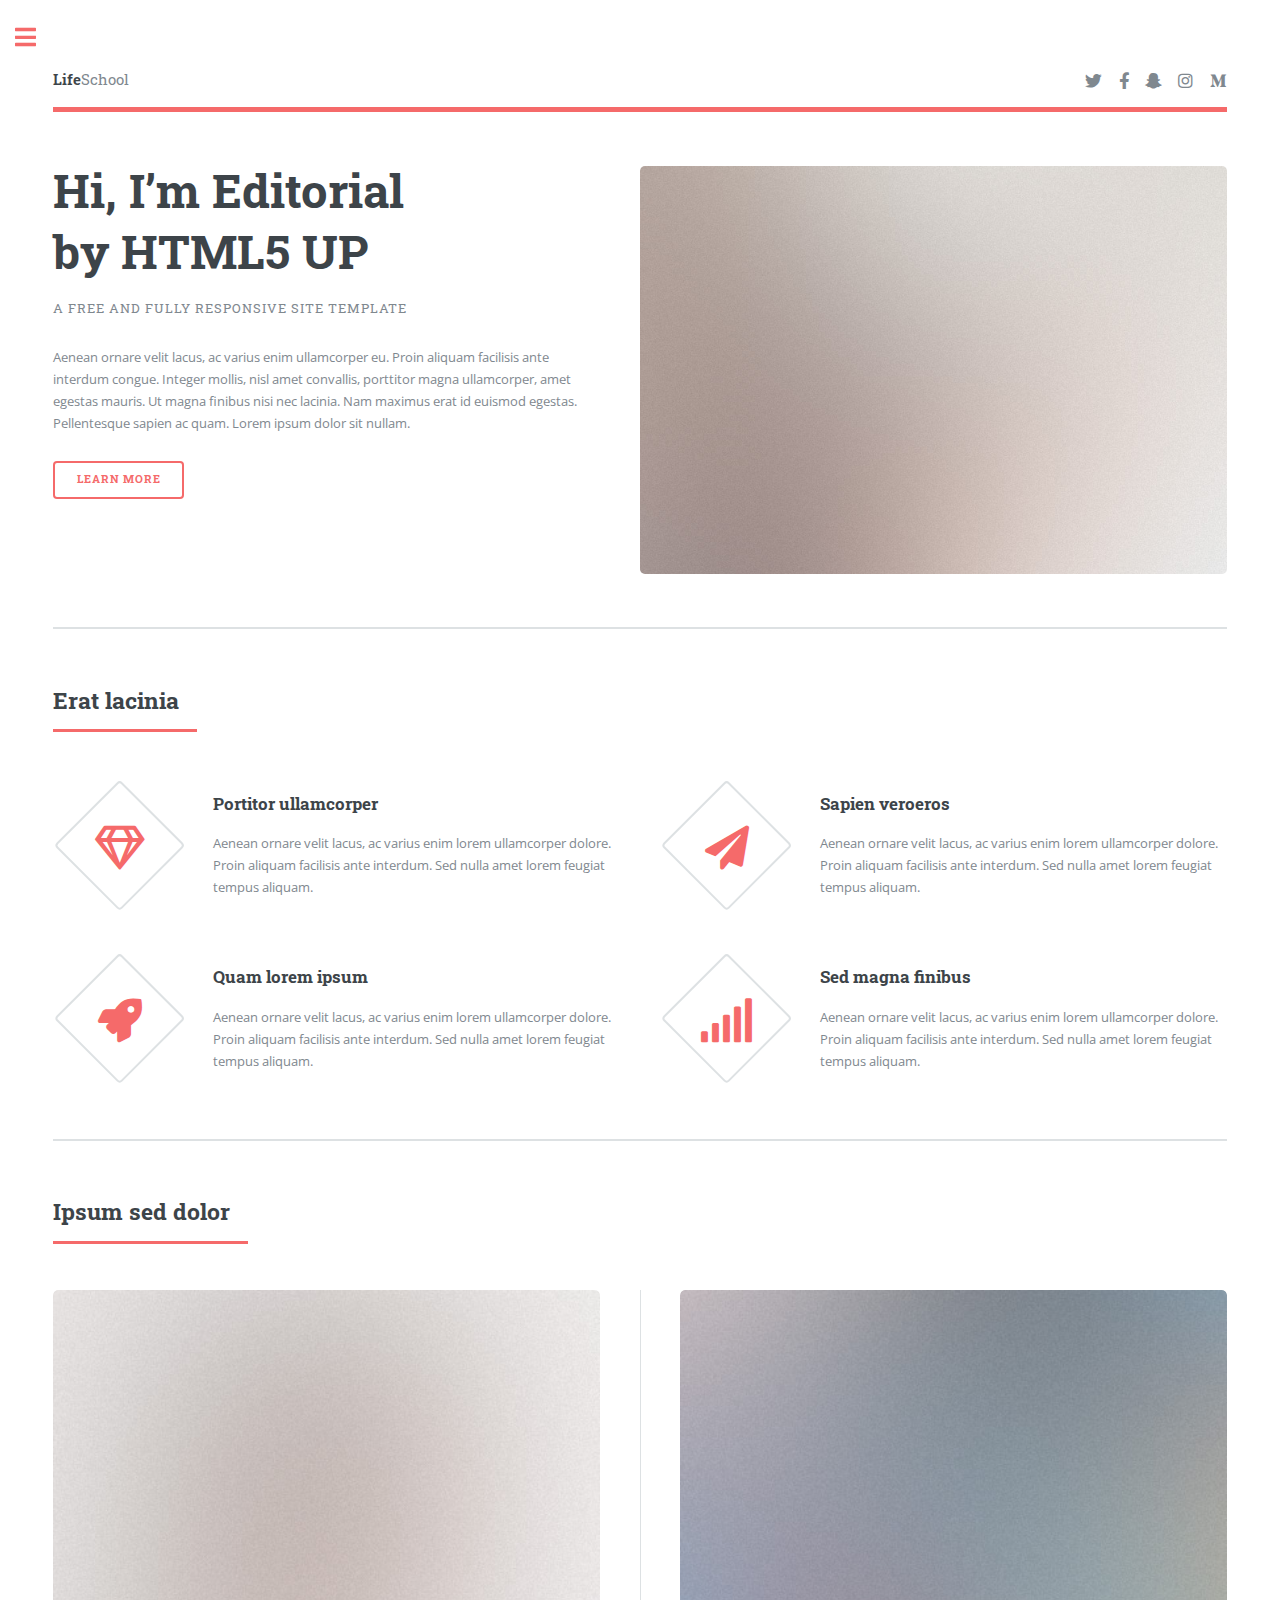
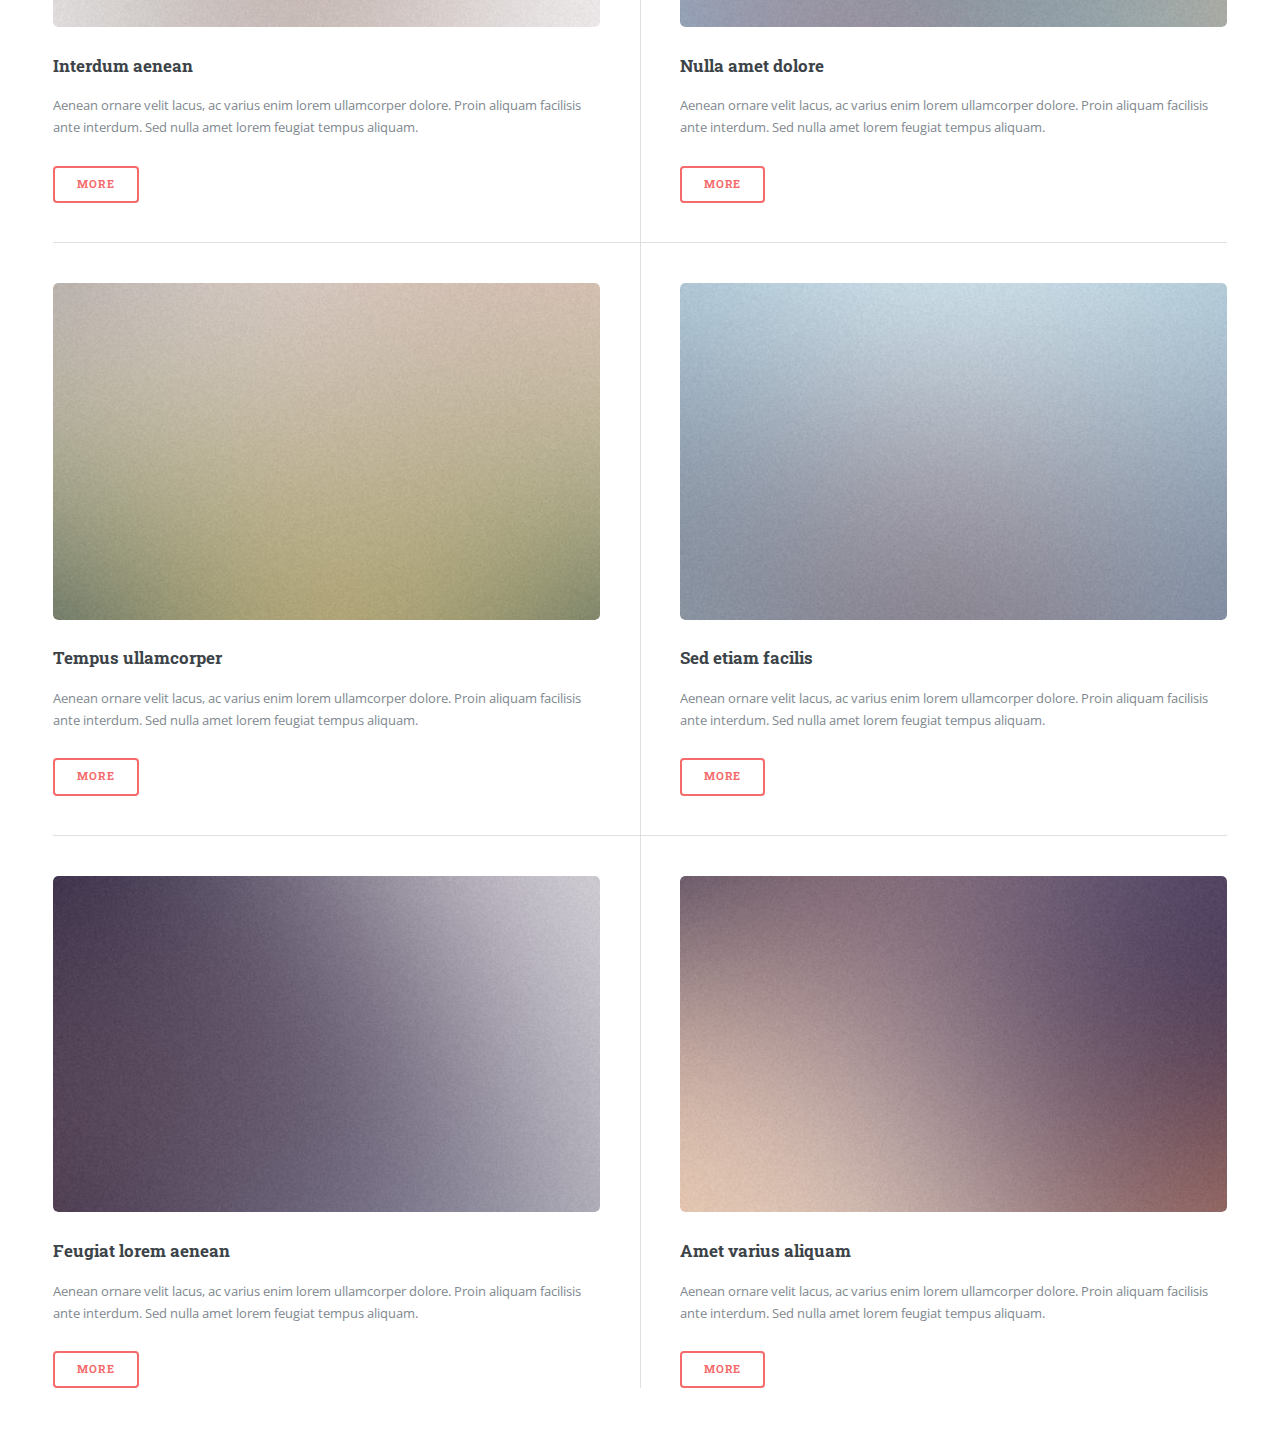
<file: index.html>
<!DOCTYPE HTML>
<!--
	Editorial by HTML5 UP
	html5up.net | @ajlkn
	Free for personal and commercial use under the CCA 3.0 license (html5up.net/license)
-->
<html>
	<head>
		<title>LifeSchool</title>
		<meta charset="utf-8" />
		<meta name="viewport" content="width=device-width, initial-scale=1, user-scalable=no" />
		<link rel="stylesheet" href="assets/css/main.css" />
	</head>
	<body class="is-preload">

		<!-- Wrapper -->
			<div id="wrapper">

				<!-- Main -->
					<div id="main">
						<div class="inner">

							<!-- Header -->
								<header id="header">
									<a href="index.html" class="logo"><strong>Life</strong>School</a>
									<ul class="icons">
										<li><a href="#" class="icon brands fa-twitter"><span class="label">Twitter</span></a></li>
										<li><a href="#" class="icon brands fa-facebook-f"><span class="label">Facebook</span></a></li>
										<li><a href="#" class="icon brands fa-snapchat-ghost"><span class="label">Snapchat</span></a></li>
										<li><a href="#" class="icon brands fa-instagram"><span class="label">Instagram</span></a></li>
										<li><a href="#" class="icon brands fa-medium-m"><span class="label">Medium</span></a></li>
									</ul>
								</header>

							<!-- Banner -->
								<section id="banner">
									<div class="content">
										<header>
											<h1>Hi, I’m Editorial<br />
											by HTML5 UP</h1>
											<p>A free and fully responsive site template</p>
										</header>
										<p>Aenean ornare velit lacus, ac varius enim ullamcorper eu. Proin aliquam facilisis ante interdum congue. Integer mollis, nisl amet convallis, porttitor magna ullamcorper, amet egestas mauris. Ut magna finibus nisi nec lacinia. Nam maximus erat id euismod egestas. Pellentesque sapien ac quam. Lorem ipsum dolor sit nullam.</p>
										<ul class="actions">
											<li><a href="#" class="button big">Learn More</a></li>
										</ul>
									</div>
									<span class="image object">
										<img src="images/pic10.jpg" alt="" />
									</span>
								</section>

							<!-- Section -->
								<section>
									<header class="major">
										<h2>Erat lacinia</h2>
									</header>
									<div class="features">
										<article>
											<span class="icon fa-gem"></span>
											<div class="content">
												<h3>Portitor ullamcorper</h3>
												<p>Aenean ornare velit lacus, ac varius enim lorem ullamcorper dolore. Proin aliquam facilisis ante interdum. Sed nulla amet lorem feugiat tempus aliquam.</p>
											</div>
										</article>
										<article>
											<span class="icon solid fa-paper-plane"></span>
											<div class="content">
												<h3>Sapien veroeros</h3>
												<p>Aenean ornare velit lacus, ac varius enim lorem ullamcorper dolore. Proin aliquam facilisis ante interdum. Sed nulla amet lorem feugiat tempus aliquam.</p>
											</div>
										</article>
										<article>
											<span class="icon solid fa-rocket"></span>
											<div class="content">
												<h3>Quam lorem ipsum</h3>
												<p>Aenean ornare velit lacus, ac varius enim lorem ullamcorper dolore. Proin aliquam facilisis ante interdum. Sed nulla amet lorem feugiat tempus aliquam.</p>
											</div>
										</article>
										<article>
											<span class="icon solid fa-signal"></span>
											<div class="content">
												<h3>Sed magna finibus</h3>
												<p>Aenean ornare velit lacus, ac varius enim lorem ullamcorper dolore. Proin aliquam facilisis ante interdum. Sed nulla amet lorem feugiat tempus aliquam.</p>
											</div>
										</article>
									</div>
								</section>

							<!-- Section -->
								<section>
									<header class="major">
										<h2>Ipsum sed dolor</h2>
									</header>
									<div class="posts">
										<article>
											<a href="#" class="image"><img src="images/pic01.jpg" alt="" /></a>
											<h3>Interdum aenean</h3>
											<p>Aenean ornare velit lacus, ac varius enim lorem ullamcorper dolore. Proin aliquam facilisis ante interdum. Sed nulla amet lorem feugiat tempus aliquam.</p>
											<ul class="actions">
												<li><a href="#" class="button">More</a></li>
											</ul>
										</article>
										<article>
											<a href="#" class="image"><img src="images/pic02.jpg" alt="" /></a>
											<h3>Nulla amet dolore</h3>
											<p>Aenean ornare velit lacus, ac varius enim lorem ullamcorper dolore. Proin aliquam facilisis ante interdum. Sed nulla amet lorem feugiat tempus aliquam.</p>
											<ul class="actions">
												<li><a href="#" class="button">More</a></li>
											</ul>
										</article>
										<article>
											<a href="#" class="image"><img src="images/pic03.jpg" alt="" /></a>
											<h3>Tempus ullamcorper</h3>
											<p>Aenean ornare velit lacus, ac varius enim lorem ullamcorper dolore. Proin aliquam facilisis ante interdum. Sed nulla amet lorem feugiat tempus aliquam.</p>
											<ul class="actions">
												<li><a href="#" class="button">More</a></li>
											</ul>
										</article>
										<article>
											<a href="#" class="image"><img src="images/pic04.jpg" alt="" /></a>
											<h3>Sed etiam facilis</h3>
											<p>Aenean ornare velit lacus, ac varius enim lorem ullamcorper dolore. Proin aliquam facilisis ante interdum. Sed nulla amet lorem feugiat tempus aliquam.</p>
											<ul class="actions">
												<li><a href="#" class="button">More</a></li>
											</ul>
										</article>
										<article>
											<a href="#" class="image"><img src="images/pic05.jpg" alt="" /></a>
											<h3>Feugiat lorem aenean</h3>
											<p>Aenean ornare velit lacus, ac varius enim lorem ullamcorper dolore. Proin aliquam facilisis ante interdum. Sed nulla amet lorem feugiat tempus aliquam.</p>
											<ul class="actions">
												<li><a href="#" class="button">More</a></li>
											</ul>
										</article>
										<article>
											<a href="#" class="image"><img src="images/pic06.jpg" alt="" /></a>
											<h3>Amet varius aliquam</h3>
											<p>Aenean ornare velit lacus, ac varius enim lorem ullamcorper dolore. Proin aliquam facilisis ante interdum. Sed nulla amet lorem feugiat tempus aliquam.</p>
											<ul class="actions">
												<li><a href="#" class="button">More</a></li>
											</ul>
										</article>
									</div>
								</section>

						</div>
					</div>

				<!-- Sidebar -->
					<div id="sidebar">
						<div class="inner">

							<!-- Search -->
								<section id="search" class="alt">
									<form method="post" action="#">
										<input type="text" name="query" id="query" placeholder="Search" />
									</form>
								</section>

							<!-- Menu -->
								<nav id="menu">
									<header class="major">
										<h2>Menu</h2>
									</header>
									<ul>
										<li><a href="index.html">Homepage</a></li>
										<li><a href="generic.html">Generic</a></li>
										<li><a href="elements.html">Elements</a></li>
										<li>
											<span class="opener">Submenu</span>
											<ul>
												<li><a href="#">Lorem Dolor</a></li>
												<li><a href="#">Ipsum Adipiscing</a></li>
												<li><a href="#">Tempus Magna</a></li>
												<li><a href="#">Feugiat Veroeros</a></li>
											</ul>
										</li>
										<li><a href="#">Etiam Dolore</a></li>
										<li><a href="#">Adipiscing</a></li>
										<li>
											<span class="opener">Another Submenu</span>
											<ul>
												<li><a href="#">Lorem Dolor</a></li>
												<li><a href="#">Ipsum Adipiscing</a></li>
												<li><a href="#">Tempus Magna</a></li>
												<li><a href="#">Feugiat Veroeros</a></li>
											</ul>
										</li>
										<li><a href="#">Maximus Erat</a></li>
										<li><a href="#">Sapien Mauris</a></li>
										<li><a href="#">Amet Lacinia</a></li>
									</ul>
								</nav>

							<!-- Section -->
								<section>
									<header class="major">
										<h2>Ante interdum</h2>
									</header>
									<div class="mini-posts">
										<article>
											<a href="#" class="image"><img src="images/pic07.jpg" alt="" /></a>
											<p>Aenean ornare velit lacus, ac varius enim lorem ullamcorper dolore aliquam.</p>
										</article>
										<article>
											<a href="#" class="image"><img src="images/pic08.jpg" alt="" /></a>
											<p>Aenean ornare velit lacus, ac varius enim lorem ullamcorper dolore aliquam.</p>
										</article>
										<article>
											<a href="#" class="image"><img src="images/pic09.jpg" alt="" /></a>
											<p>Aenean ornare velit lacus, ac varius enim lorem ullamcorper dolore aliquam.</p>
										</article>
									</div>
									<ul class="actions">
										<li><a href="#" class="button">More</a></li>
									</ul>
								</section>

							<!-- Section -->
								<section>
									<header class="major">
										<h2>Get in touch</h2>
									</header>
									<p>Sed varius enim lorem ullamcorper dolore aliquam aenean ornare velit lacus, ac varius enim lorem ullamcorper dolore. Proin sed aliquam facilisis ante interdum. Sed nulla amet lorem feugiat tempus aliquam.</p>
									<ul class="contact">
										<li class="icon solid fa-envelope"><a href="#">information@untitled.tld</a></li>
										<li class="icon solid fa-phone">(000) 000-0000</li>
										<li class="icon solid fa-home">1234 Somewhere Road #8254<br />
										Nashville, TN 00000-0000</li>
									</ul>
								</section>

							<!-- Footer -->
								<footer id="footer">
									<p class="copyright">&copy; Untitled. All rights reserved. Demo Images: <a href="https://unsplash.com">Unsplash</a>. Design: <a href="https://html5up.net">HTML5 UP</a>.</p>
								</footer>

						</div>
					</div>

			</div>

		<!-- Scripts -->
			<script src="assets/js/jquery.min.js"></script>
			<script src="assets/js/browser.min.js"></script>
			<script src="assets/js/breakpoints.min.js"></script>
			<script src="assets/js/util.js"></script>
			<script src="assets/js/main.js"></script>

	</body>
</html>
</file>
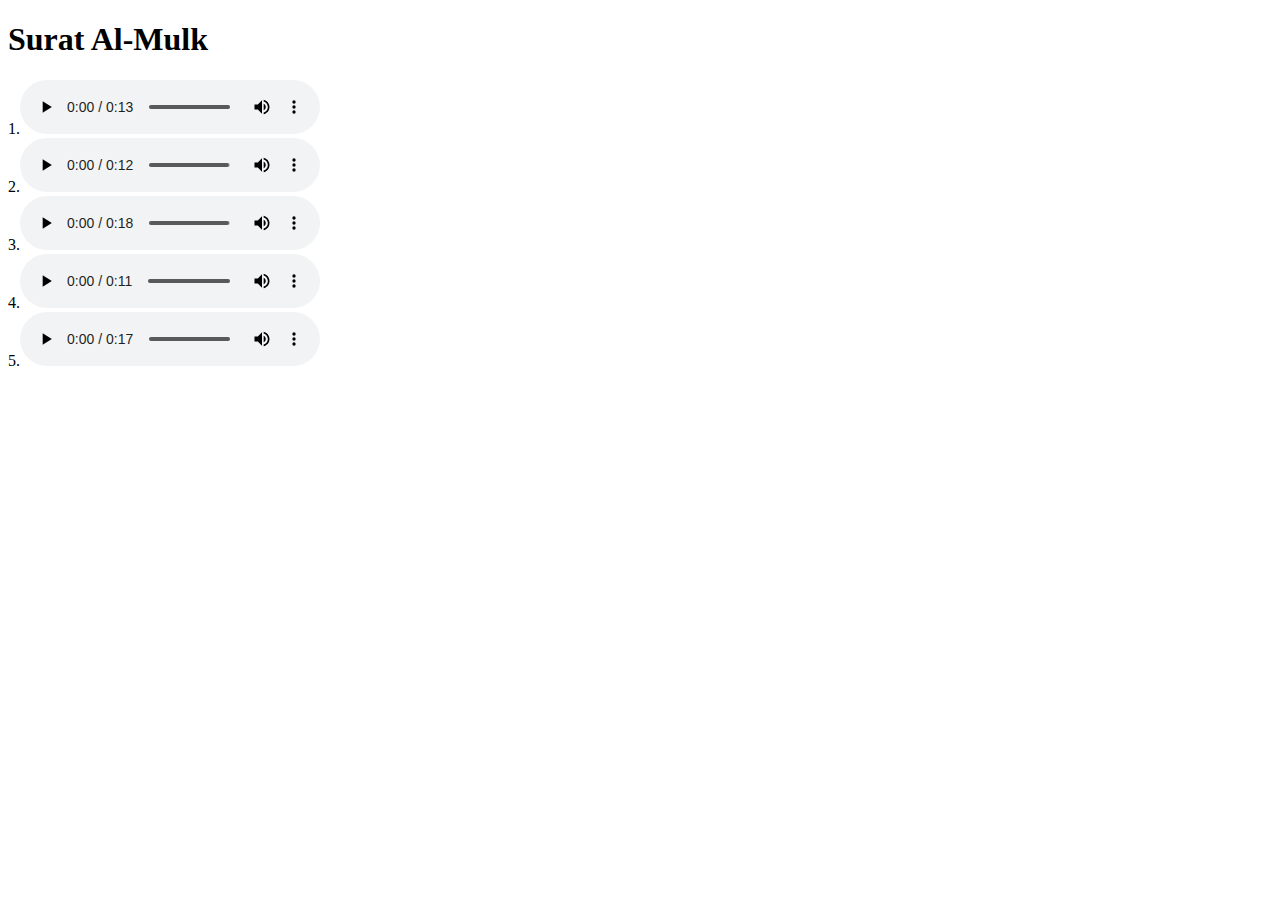
<file: almulk/index.html>
<!DOCTYPE html>
<html lang="en">
<head>
  <meta charset="UTF-8">
  <title>Quran Surat Al-Mulk</title>
</head>
<body>
  <h1>Surat Al-Mulk</h1>
  1.<audio controls loop>
    <source src="5242.mp3" type="audio/mpeg">
    Browsermu tidak mendukung tag audio, upgrade donk!
  </audio>
 <br> 
    2.<audio controls loop>
    <source src="5243.mp3" type="audio/mpeg">
    Browsermu tidak mendukung tag audio, upgrade donk!
  </audio><br>

    3.<audio controls loop>
    <source src="5244.mp3" type="audio/mpeg">
    Browsermu tidak mendukung tag audio, upgrade donk!
  </audio><br>

    4.<audio controls>
    <source src="5245.mp3" type="audio/mpeg">
    Browsermu tidak mendukung tag audio, upgrade donk!
  </audio><br>

      5.<audio controls>
    <source src="5246.mp3" type="audio/mpeg">
    Browsermu tidak mendukung tag audio, upgrade donk!
  </audio><br>

  
</body>
</html>
</file>
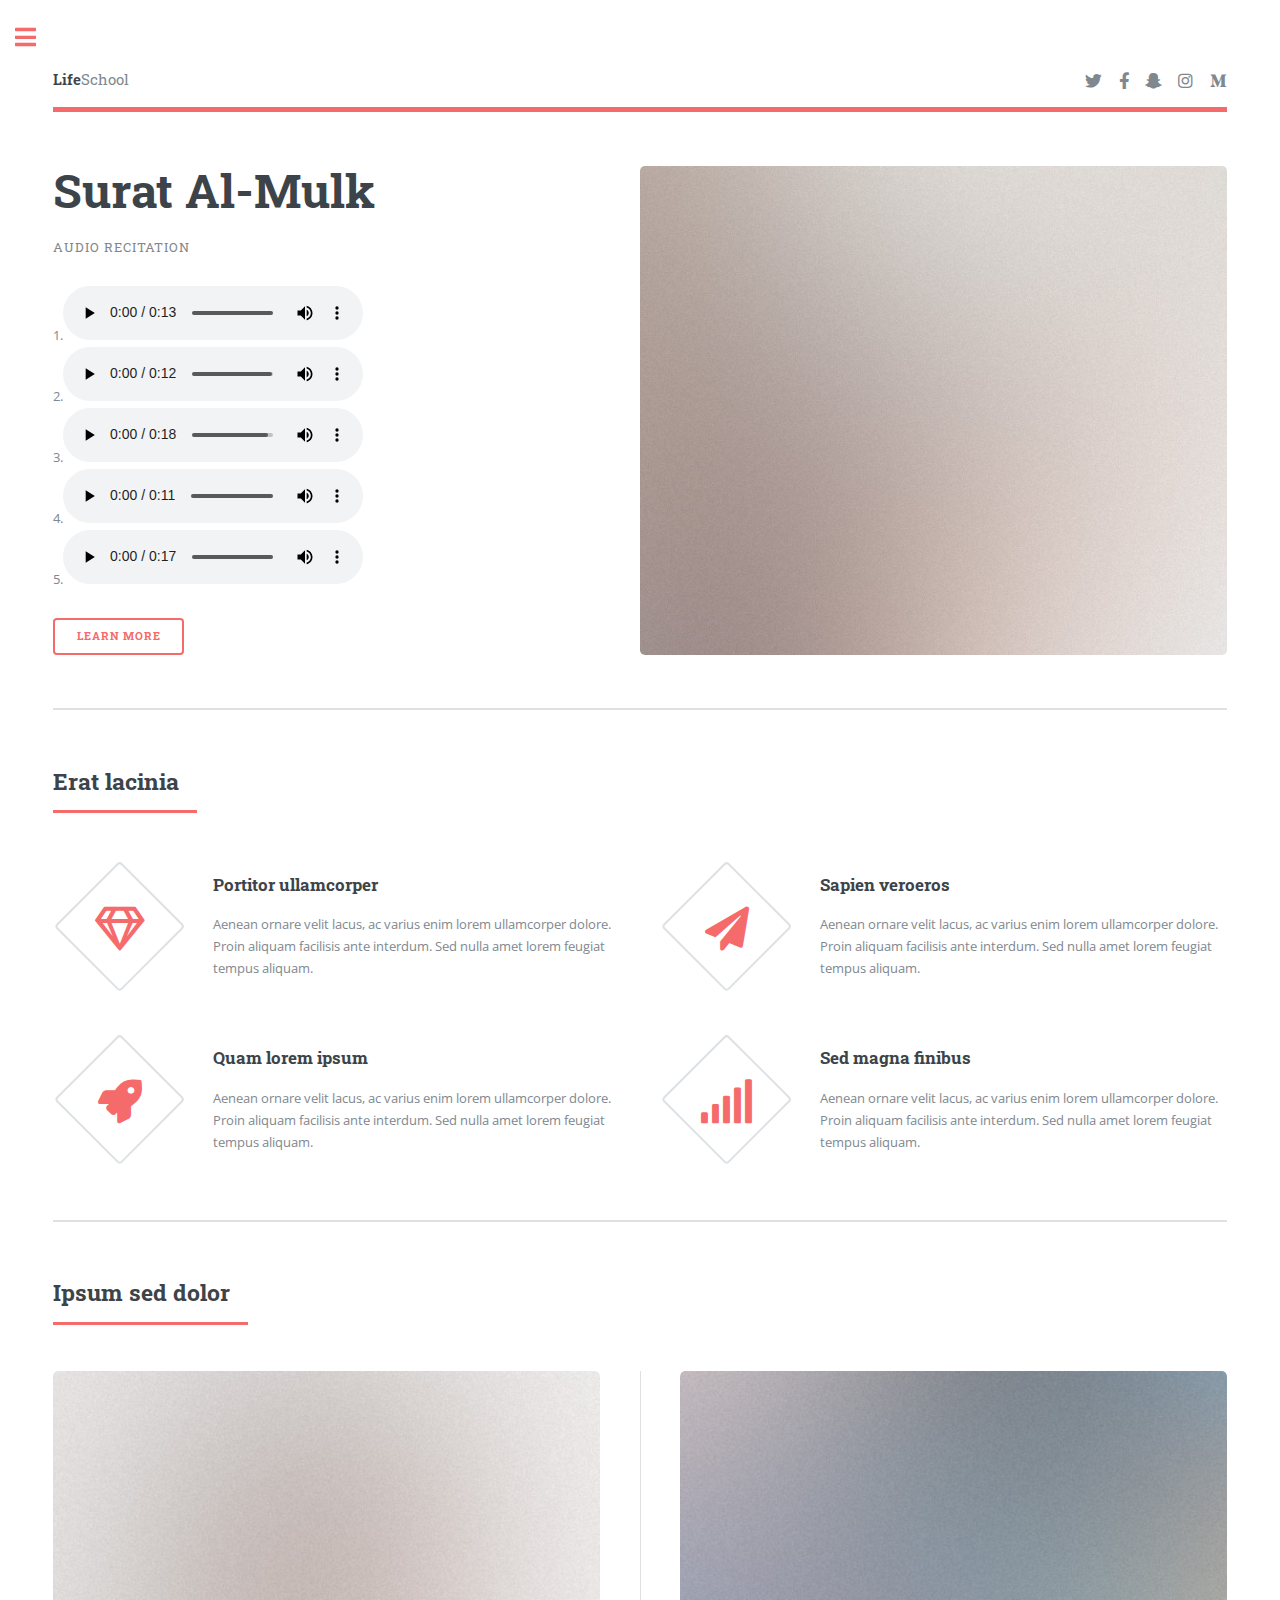
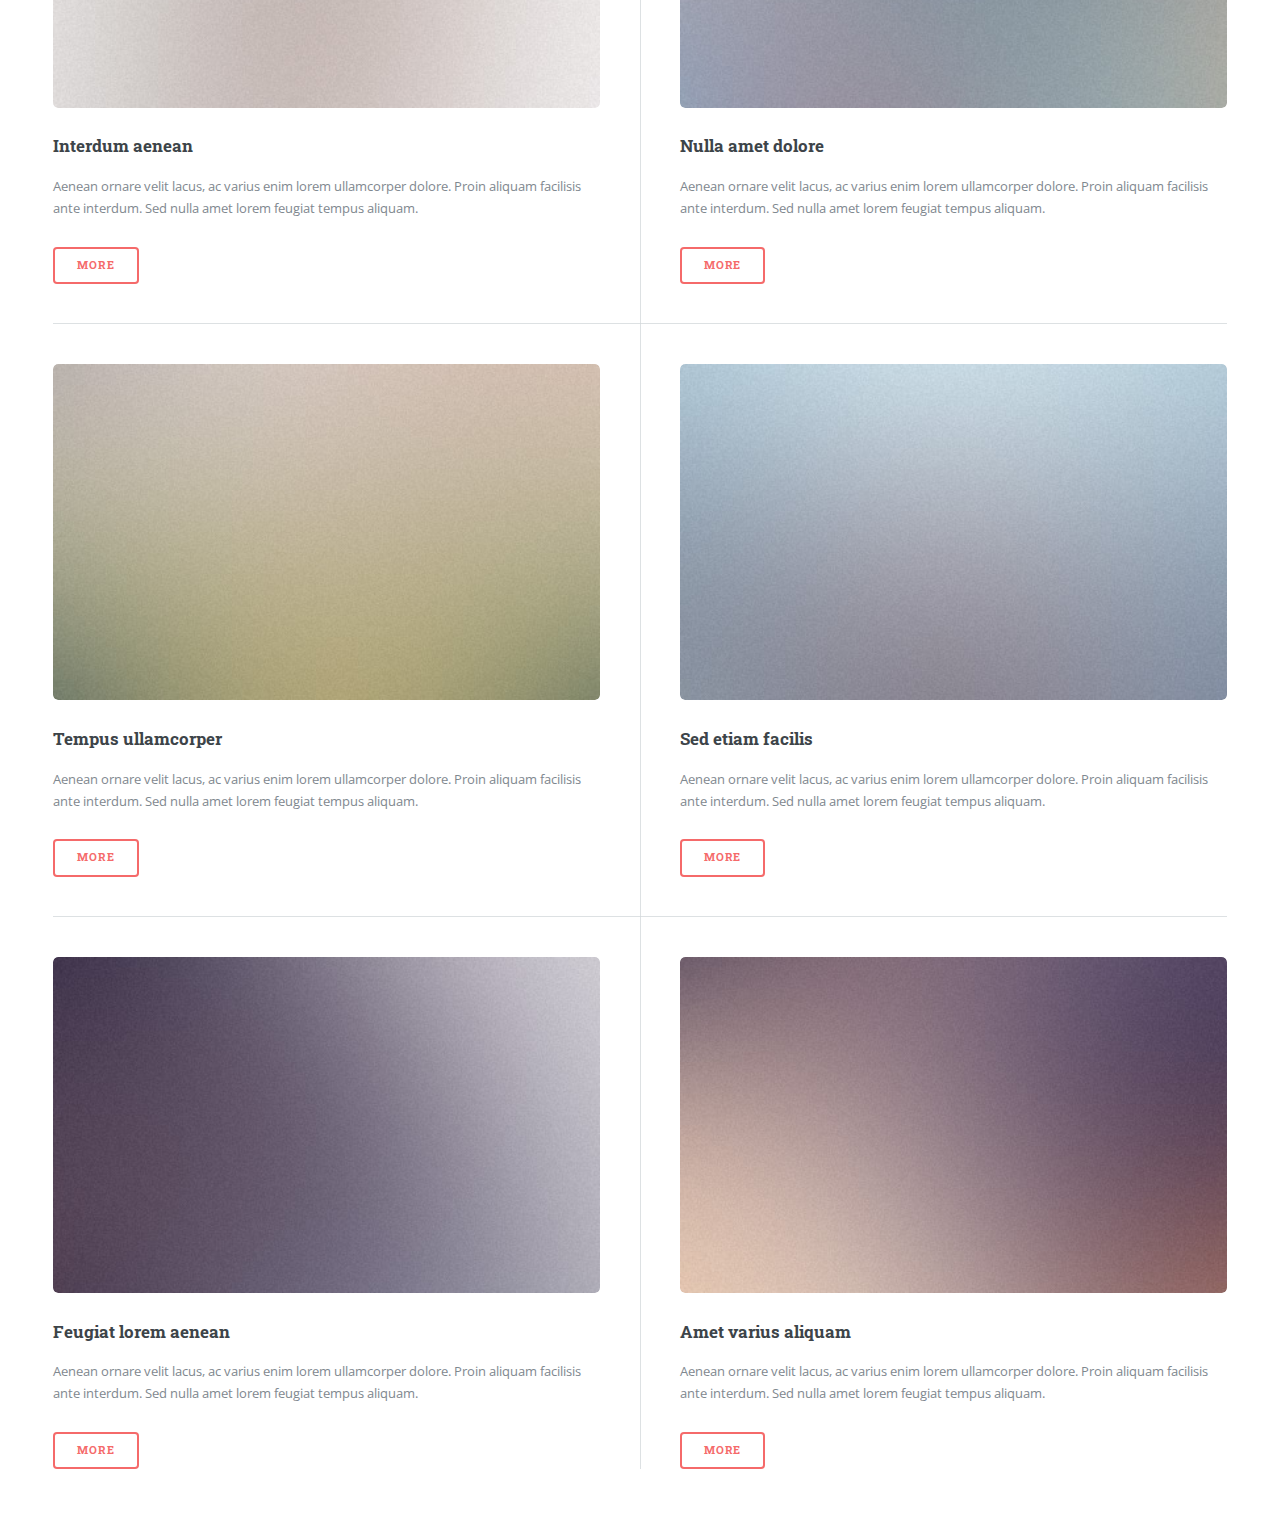
<file: almulk.html>
<!DOCTYPE HTML>
<!--
	Editorial by HTML5 UP
	html5up.net | @ajlkn
	Free for personal and commercial use under the CCA 3.0 license (html5up.net/license)
-->
<html>
	<head>
		<title>LifeSchool</title>
		<meta charset="utf-8" />
		<meta name="viewport" content="width=device-width, initial-scale=1, user-scalable=no" />
		<link rel="stylesheet" href="assets/css/main.css" />
	</head>
	<body class="is-preload">

		<!-- Wrapper -->
			<div id="wrapper">

				<!-- Main -->
					<div id="main">
						<div class="inner">

							<!-- Header -->
								<header id="header">
									<a href="index.html" class="logo"><strong>Life</strong>School</a>
									<ul class="icons">
										<li><a href="#" class="icon brands fa-twitter"><span class="label">Twitter</span></a></li>
										<li><a href="#" class="icon brands fa-facebook-f"><span class="label">Facebook</span></a></li>
										<li><a href="#" class="icon brands fa-snapchat-ghost"><span class="label">Snapchat</span></a></li>
										<li><a href="#" class="icon brands fa-instagram"><span class="label">Instagram</span></a></li>
										<li><a href="#" class="icon brands fa-medium-m"><span class="label">Medium</span></a></li>
									</ul>
								</header>

							<!-- Banner -->
								<section id="banner">
									<div class="content">
										<header>
											<h1>Surat Al-Mulk</h1>
											<p>Audio Recitation</p>
										</header>
										<p>
  1.<audio controls loop>
    <source src="./almulk/5242.mp3" type="audio/mpeg">
    Browsermu tidak mendukung tag audio, upgrade donk!
  </audio>
 <br> 
    2.<audio controls loop>
    <source src="./almulk/5243.mp3" type="audio/mpeg">
    Browsermu tidak mendukung tag audio, upgrade donk!
  </audio><br>

    3.<audio controls loop>
    <source src="./almulk/5244.mp3" type="audio/mpeg">
    Browsermu tidak mendukung tag audio, upgrade donk!
  </audio><br>

    4.<audio controls>
    <source src="./almulk/5245.mp3" type="audio/mpeg">
    Browsermu tidak mendukung tag audio, upgrade donk!
  </audio><br>

      5.<audio controls>
    <source src="./almulk/5246.mp3" type="audio/mpeg">
    Browsermu tidak mendukung tag audio, upgrade donk!
  </audio><br>

										</p>
										<ul class="actions">
											<li><a href="#" class="button big">Learn More</a></li>
										</ul>
									</div>
									<span class="image object">
										<img src="images/pic10.jpg" alt="" />
									</span>
								</section>

							<!-- Section -->
								<section>
									<header class="major">
										<h2>Erat lacinia</h2>
									</header>
									<div class="features">
										<article>
											<span class="icon fa-gem"></span>
											<div class="content">
												<h3>Portitor ullamcorper</h3>
												<p>Aenean ornare velit lacus, ac varius enim lorem ullamcorper dolore. Proin aliquam facilisis ante interdum. Sed nulla amet lorem feugiat tempus aliquam.</p>
											</div>
										</article>
										<article>
											<span class="icon solid fa-paper-plane"></span>
											<div class="content">
												<h3>Sapien veroeros</h3>
												<p>Aenean ornare velit lacus, ac varius enim lorem ullamcorper dolore. Proin aliquam facilisis ante interdum. Sed nulla amet lorem feugiat tempus aliquam.</p>
											</div>
										</article>
										<article>
											<span class="icon solid fa-rocket"></span>
											<div class="content">
												<h3>Quam lorem ipsum</h3>
												<p>Aenean ornare velit lacus, ac varius enim lorem ullamcorper dolore. Proin aliquam facilisis ante interdum. Sed nulla amet lorem feugiat tempus aliquam.</p>
											</div>
										</article>
										<article>
											<span class="icon solid fa-signal"></span>
											<div class="content">
												<h3>Sed magna finibus</h3>
												<p>Aenean ornare velit lacus, ac varius enim lorem ullamcorper dolore. Proin aliquam facilisis ante interdum. Sed nulla amet lorem feugiat tempus aliquam.</p>
											</div>
										</article>
									</div>
								</section>

							<!-- Section -->
								<section>
									<header class="major">
										<h2>Ipsum sed dolor</h2>
									</header>
									<div class="posts">
										<article>
											<a href="#" class="image"><img src="images/pic01.jpg" alt="" /></a>
											<h3>Interdum aenean</h3>
											<p>Aenean ornare velit lacus, ac varius enim lorem ullamcorper dolore. Proin aliquam facilisis ante interdum. Sed nulla amet lorem feugiat tempus aliquam.</p>
											<ul class="actions">
												<li><a href="#" class="button">More</a></li>
											</ul>
										</article>
										<article>
											<a href="#" class="image"><img src="images/pic02.jpg" alt="" /></a>
											<h3>Nulla amet dolore</h3>
											<p>Aenean ornare velit lacus, ac varius enim lorem ullamcorper dolore. Proin aliquam facilisis ante interdum. Sed nulla amet lorem feugiat tempus aliquam.</p>
											<ul class="actions">
												<li><a href="#" class="button">More</a></li>
											</ul>
										</article>
										<article>
											<a href="#" class="image"><img src="images/pic03.jpg" alt="" /></a>
											<h3>Tempus ullamcorper</h3>
											<p>Aenean ornare velit lacus, ac varius enim lorem ullamcorper dolore. Proin aliquam facilisis ante interdum. Sed nulla amet lorem feugiat tempus aliquam.</p>
											<ul class="actions">
												<li><a href="#" class="button">More</a></li>
											</ul>
										</article>
										<article>
											<a href="#" class="image"><img src="images/pic04.jpg" alt="" /></a>
											<h3>Sed etiam facilis</h3>
											<p>Aenean ornare velit lacus, ac varius enim lorem ullamcorper dolore. Proin aliquam facilisis ante interdum. Sed nulla amet lorem feugiat tempus aliquam.</p>
											<ul class="actions">
												<li><a href="#" class="button">More</a></li>
											</ul>
										</article>
										<article>
											<a href="#" class="image"><img src="images/pic05.jpg" alt="" /></a>
											<h3>Feugiat lorem aenean</h3>
											<p>Aenean ornare velit lacus, ac varius enim lorem ullamcorper dolore. Proin aliquam facilisis ante interdum. Sed nulla amet lorem feugiat tempus aliquam.</p>
											<ul class="actions">
												<li><a href="#" class="button">More</a></li>
											</ul>
										</article>
										<article>
											<a href="#" class="image"><img src="images/pic06.jpg" alt="" /></a>
											<h3>Amet varius aliquam</h3>
											<p>Aenean ornare velit lacus, ac varius enim lorem ullamcorper dolore. Proin aliquam facilisis ante interdum. Sed nulla amet lorem feugiat tempus aliquam.</p>
											<ul class="actions">
												<li><a href="#" class="button">More</a></li>
											</ul>
										</article>
									</div>
								</section>

						</div>
					</div>

				<!-- Sidebar -->
					<div id="sidebar">
						<div class="inner">

							<!-- Search -->
								<section id="search" class="alt">
									<form method="post" action="#">
										<input type="text" name="query" id="query" placeholder="Search" />
									</form>
								</section>

							<!-- Menu -->
								<nav id="menu">
									<header class="major">
										<h2>Menu</h2>
									</header>
									<ul>
										<li><a href="index.html">Homepage</a></li>
										<li><a href="generic.html">Generic</a></li>
										<li><a href="elements.html">Elements</a></li>
										<li>
											<span class="opener">Submenu</span>
											<ul>
												<li><a href="#">Lorem Dolor</a></li>
												<li><a href="#">Ipsum Adipiscing</a></li>
												<li><a href="#">Tempus Magna</a></li>
												<li><a href="#">Feugiat Veroeros</a></li>
											</ul>
										</li>
										<li><a href="#">Etiam Dolore</a></li>
										<li><a href="#">Adipiscing</a></li>
										<li>
											<span class="opener">Another Submenu</span>
											<ul>
												<li><a href="#">Lorem Dolor</a></li>
												<li><a href="#">Ipsum Adipiscing</a></li>
												<li><a href="#">Tempus Magna</a></li>
												<li><a href="#">Feugiat Veroeros</a></li>
											</ul>
										</li>
										<li><a href="#">Maximus Erat</a></li>
										<li><a href="#">Sapien Mauris</a></li>
										<li><a href="#">Amet Lacinia</a></li>
									</ul>
								</nav>

							<!-- Section -->
								<section>
									<header class="major">
										<h2>Ante interdum</h2>
									</header>
									<div class="mini-posts">
										<article>
											<a href="#" class="image"><img src="images/pic07.jpg" alt="" /></a>
											<p>Aenean ornare velit lacus, ac varius enim lorem ullamcorper dolore aliquam.</p>
										</article>
										<article>
											<a href="#" class="image"><img src="images/pic08.jpg" alt="" /></a>
											<p>Aenean ornare velit lacus, ac varius enim lorem ullamcorper dolore aliquam.</p>
										</article>
										<article>
											<a href="#" class="image"><img src="images/pic09.jpg" alt="" /></a>
											<p>Aenean ornare velit lacus, ac varius enim lorem ullamcorper dolore aliquam.</p>
										</article>
									</div>
									<ul class="actions">
										<li><a href="#" class="button">More</a></li>
									</ul>
								</section>

							<!-- Section -->
								<section>
									<header class="major">
										<h2>Get in touch</h2>
									</header>
									<p>Sed varius enim lorem ullamcorper dolore aliquam aenean ornare velit lacus, ac varius enim lorem ullamcorper dolore. Proin sed aliquam facilisis ante interdum. Sed nulla amet lorem feugiat tempus aliquam.</p>
									<ul class="contact">
										<li class="icon solid fa-envelope"><a href="#">information@untitled.tld</a></li>
										<li class="icon solid fa-phone">(000) 000-0000</li>
										<li class="icon solid fa-home">1234 Somewhere Road #8254<br />
										Nashville, TN 00000-0000</li>
									</ul>
								</section>

							<!-- Footer -->
								<footer id="footer">
									<p class="copyright">&copy; Untitled. All rights reserved. Demo Images: <a href="https://unsplash.com">Unsplash</a>. Design: <a href="https://html5up.net">HTML5 UP</a>.</p>
								</footer>

						</div>
					</div>

			</div>

		<!-- Scripts -->
			<script src="assets/js/jquery.min.js"></script>
			<script src="assets/js/browser.min.js"></script>
			<script src="assets/js/breakpoints.min.js"></script>
			<script src="assets/js/util.js"></script>
			<script src="assets/js/main.js"></script>

	</body>
</html>
</file>
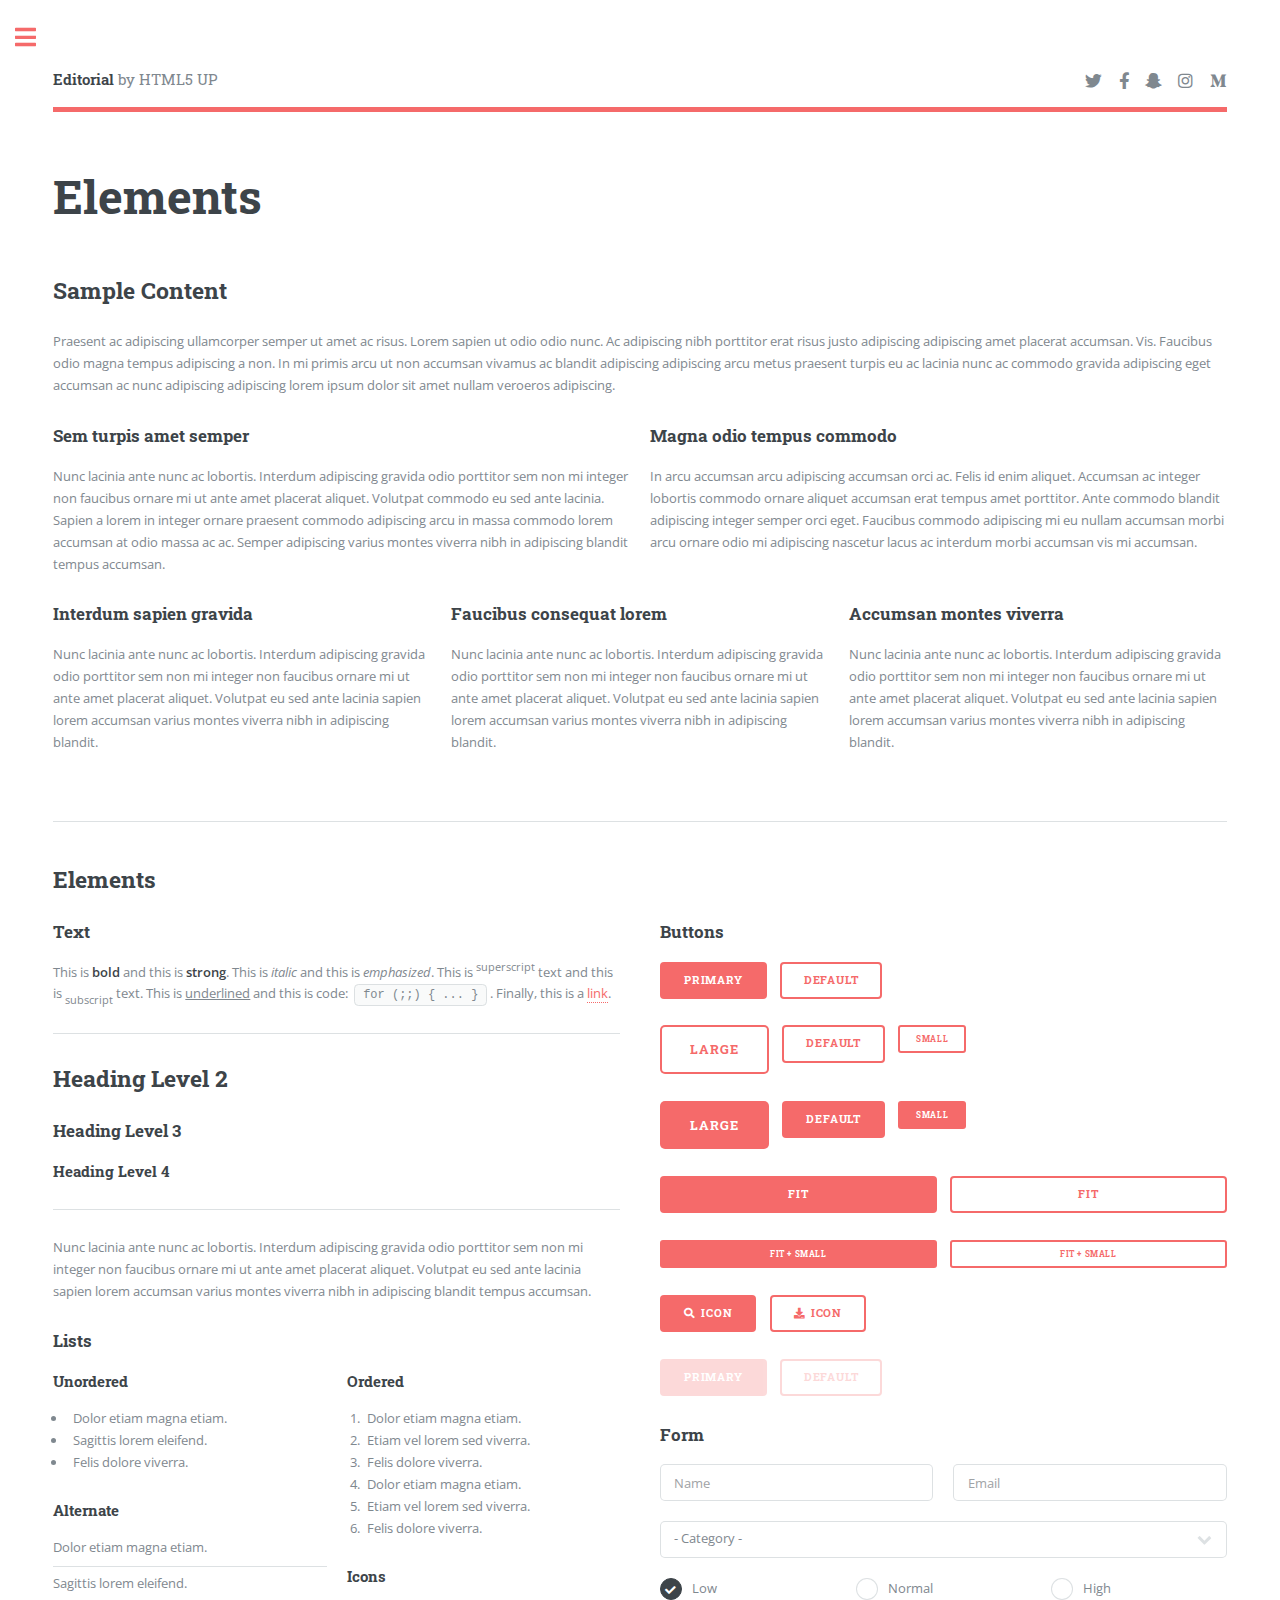
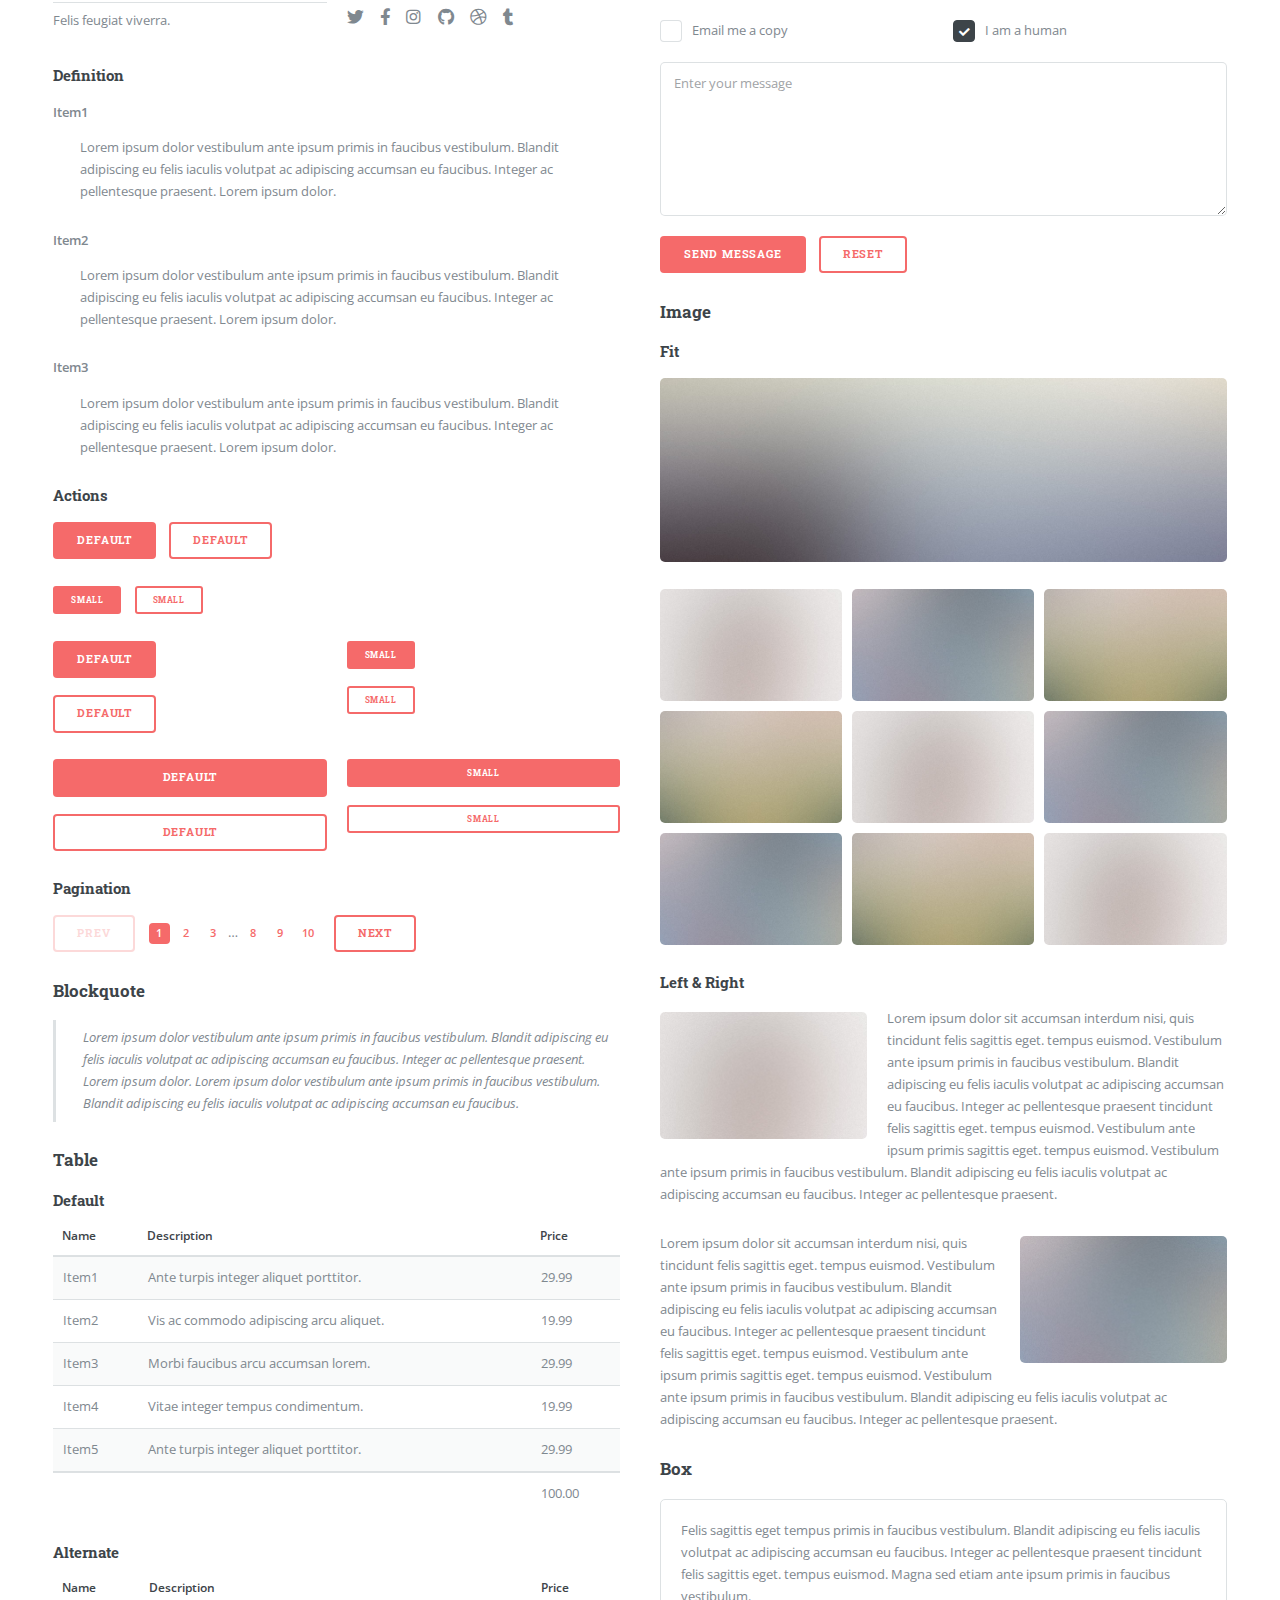
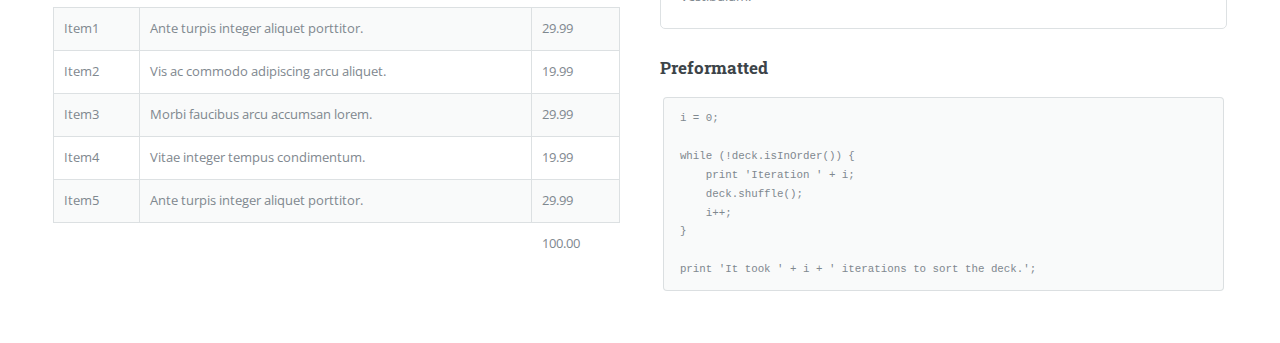
<file: elements.html>
<!DOCTYPE HTML>
<!--
	Editorial by HTML5 UP
	html5up.net | @ajlkn
	Free for personal and commercial use under the CCA 3.0 license (html5up.net/license)
-->
<html>
	<head>
		<title>Elements - Editorial by HTML5 UP</title>
		<meta charset="utf-8" />
		<meta name="viewport" content="width=device-width, initial-scale=1, user-scalable=no" />
		<link rel="stylesheet" href="assets/css/main.css" />
	</head>
	<body class="is-preload">

		<!-- Wrapper -->
			<div id="wrapper">

				<!-- Main -->
					<div id="main">
						<div class="inner">

							<!-- Header -->
								<header id="header">
									<a href="index.html" class="logo"><strong>Editorial</strong> by HTML5 UP</a>
									<ul class="icons">
										<li><a href="#" class="icon brands fa-twitter"><span class="label">Twitter</span></a></li>
										<li><a href="#" class="icon brands fa-facebook-f"><span class="label">Facebook</span></a></li>
										<li><a href="#" class="icon brands fa-snapchat-ghost"><span class="label">Snapchat</span></a></li>
										<li><a href="#" class="icon brands fa-instagram"><span class="label">Instagram</span></a></li>
										<li><a href="#" class="icon brands fa-medium-m"><span class="label">Medium</span></a></li>
									</ul>
								</header>

							<!-- Content -->
								<section>
									<header class="main">
										<h1>Elements</h1>
									</header>

									<!-- Content -->
										<h2 id="content">Sample Content</h2>
										<p>Praesent ac adipiscing ullamcorper semper ut amet ac risus. Lorem sapien ut odio odio nunc. Ac adipiscing nibh porttitor erat risus justo adipiscing adipiscing amet placerat accumsan. Vis. Faucibus odio magna tempus adipiscing a non. In mi primis arcu ut non accumsan vivamus ac blandit adipiscing adipiscing arcu metus praesent turpis eu ac lacinia nunc ac commodo gravida adipiscing eget accumsan ac nunc adipiscing adipiscing lorem ipsum dolor sit amet nullam veroeros adipiscing.</p>
										<div class="row">
											<div class="col-6 col-12-small">
												<h3>Sem turpis amet semper</h3>
												<p>Nunc lacinia ante nunc ac lobortis. Interdum adipiscing gravida odio porttitor sem non mi integer non faucibus ornare mi ut ante amet placerat aliquet. Volutpat commodo eu sed ante lacinia. Sapien a lorem in integer ornare praesent commodo adipiscing arcu in massa commodo lorem accumsan at odio massa ac ac. Semper adipiscing varius montes viverra nibh in adipiscing blandit tempus accumsan.</p>
											</div>
											<div class="col-6 col-12-small">
												<h3>Magna odio tempus commodo</h3>
												<p>In arcu accumsan arcu adipiscing accumsan orci ac. Felis id enim aliquet. Accumsan ac integer lobortis commodo ornare aliquet accumsan erat tempus amet porttitor. Ante commodo blandit adipiscing integer semper orci eget. Faucibus commodo adipiscing mi eu nullam accumsan morbi arcu ornare odio mi adipiscing nascetur lacus ac interdum morbi accumsan vis mi accumsan.</p>
											</div>
											<!-- Break -->
											<div class="col-4 col-12-medium">
												<h3>Interdum sapien gravida</h3>
												<p>Nunc lacinia ante nunc ac lobortis. Interdum adipiscing gravida odio porttitor sem non mi integer non faucibus ornare mi ut ante amet placerat aliquet. Volutpat eu sed ante lacinia sapien lorem accumsan varius montes viverra nibh in adipiscing blandit.</p>
											</div>
											<div class="col-4 col-12-medium">
												<h3>Faucibus consequat lorem</h3>
												<p>Nunc lacinia ante nunc ac lobortis. Interdum adipiscing gravida odio porttitor sem non mi integer non faucibus ornare mi ut ante amet placerat aliquet. Volutpat eu sed ante lacinia sapien lorem accumsan varius montes viverra nibh in adipiscing blandit.</p>
											</div>
											<div class="col-4 col-12-medium">
												<h3>Accumsan montes viverra</h3>
												<p>Nunc lacinia ante nunc ac lobortis. Interdum adipiscing gravida odio porttitor sem non mi integer non faucibus ornare mi ut ante amet placerat aliquet. Volutpat eu sed ante lacinia sapien lorem accumsan varius montes viverra nibh in adipiscing blandit.</p>
											</div>
										</div>

									<hr class="major" />

									<!-- Elements -->
										<h2 id="elements">Elements</h2>
										<div class="row gtr-200">
											<div class="col-6 col-12-medium">

												<!-- Text stuff -->
													<h3>Text</h3>
													<p>This is <b>bold</b> and this is <strong>strong</strong>. This is <i>italic</i> and this is <em>emphasized</em>.
													This is <sup>superscript</sup> text and this is <sub>subscript</sub> text.
													This is <u>underlined</u> and this is code: <code>for (;;) { ... }</code>.
													Finally, this is a <a href="#">link</a>.</p>
													<hr />
													<h2>Heading Level 2</h2>
													<h3>Heading Level 3</h3>
													<h4>Heading Level 4</h4>
													<hr />
													<p>Nunc lacinia ante nunc ac lobortis. Interdum adipiscing gravida odio porttitor sem non mi integer non faucibus ornare mi ut ante amet placerat aliquet. Volutpat eu sed ante lacinia sapien lorem accumsan varius montes viverra nibh in adipiscing blandit tempus accumsan.</p>

												<!-- Lists -->
													<h3>Lists</h3>
													<div class="row">
														<div class="col-6 col-12-small">

															<h4>Unordered</h4>
															<ul>
																<li>Dolor etiam magna etiam.</li>
																<li>Sagittis lorem eleifend.</li>
																<li>Felis dolore viverra.</li>
															</ul>

															<h4>Alternate</h4>
															<ul class="alt">
																<li>Dolor etiam magna etiam.</li>
																<li>Sagittis lorem eleifend.</li>
																<li>Felis feugiat viverra.</li>
															</ul>

														</div>
														<div class="col-6 col-12-small">

															<h4>Ordered</h4>
															<ol>
																<li>Dolor etiam magna etiam.</li>
																<li>Etiam vel lorem sed viverra.</li>
																<li>Felis dolore viverra.</li>
																<li>Dolor etiam magna etiam.</li>
																<li>Etiam vel lorem sed viverra.</li>
																<li>Felis dolore viverra.</li>
															</ol>

															<h4>Icons</h4>
															<ul class="icons">
																<li><a href="#" class="icon brands fa-twitter"><span class="label">Twitter</span></a></li>
																<li><a href="#" class="icon brands fa-facebook-f"><span class="label">Facebook</span></a></li>
																<li><a href="#" class="icon brands fa-instagram"><span class="label">Instagram</span></a></li>
																<li><a href="#" class="icon brands fa-github"><span class="label">Github</span></a></li>
																<li><a href="#" class="icon brands fa-dribbble"><span class="label">Dribbble</span></a></li>
																<li><a href="#" class="icon brands fa-tumblr"><span class="label">Tumblr</span></a></li>
															</ul>

														</div>
													</div>
													<h4>Definition</h4>
													<dl>
														<dt>Item1</dt>
														<dd>
															<p>Lorem ipsum dolor vestibulum ante ipsum primis in faucibus vestibulum. Blandit adipiscing eu felis iaculis volutpat ac adipiscing accumsan eu faucibus. Integer ac pellentesque praesent. Lorem ipsum dolor.</p>
														</dd>
														<dt>Item2</dt>
														<dd>
															<p>Lorem ipsum dolor vestibulum ante ipsum primis in faucibus vestibulum. Blandit adipiscing eu felis iaculis volutpat ac adipiscing accumsan eu faucibus. Integer ac pellentesque praesent. Lorem ipsum dolor.</p>
														</dd>
														<dt>Item3</dt>
														<dd>
															<p>Lorem ipsum dolor vestibulum ante ipsum primis in faucibus vestibulum. Blandit adipiscing eu felis iaculis volutpat ac adipiscing accumsan eu faucibus. Integer ac pellentesque praesent. Lorem ipsum dolor.</p>
														</dd>
													</dl>

													<h4>Actions</h4>
													<ul class="actions">
														<li><a href="#" class="button primary">Default</a></li>
														<li><a href="#" class="button">Default</a></li>
													</ul>
													<ul class="actions small">
														<li><a href="#" class="button primary small">Small</a></li>
														<li><a href="#" class="button small">Small</a></li>
													</ul>
													<div class="row">
														<div class="col-6 col-12-small">
															<ul class="actions stacked">
																<li><a href="#" class="button primary">Default</a></li>
																<li><a href="#" class="button">Default</a></li>
															</ul>
														</div>
														<div class="col-6 col-12-small">
															<ul class="actions stacked">
																<li><a href="#" class="button primary small">Small</a></li>
																<li><a href="#" class="button small">Small</a></li>
															</ul>
														</div>
														<div class="col-6 col-12-small">
															<ul class="actions stacked">
																<li><a href="#" class="button primary fit">Default</a></li>
																<li><a href="#" class="button fit">Default</a></li>
															</ul>
														</div>
														<div class="col-6 col-12-small">
															<ul class="actions stacked">
																<li><a href="#" class="button primary small fit">Small</a></li>
																<li><a href="#" class="button small fit">Small</a></li>
															</ul>
														</div>
													</div>

													<h4>Pagination</h4>
													<ul class="pagination">
														<li><span class="button disabled">Prev</span></li>
														<li><a href="#" class="page active">1</a></li>
														<li><a href="#" class="page">2</a></li>
														<li><a href="#" class="page">3</a></li>
														<li><span>&hellip;</span></li>
														<li><a href="#" class="page">8</a></li>
														<li><a href="#" class="page">9</a></li>
														<li><a href="#" class="page">10</a></li>
														<li><a href="#" class="button">Next</a></li>
													</ul>

												<!-- Blockquote -->
													<h3>Blockquote</h3>
													<blockquote>Lorem ipsum dolor vestibulum ante ipsum primis in faucibus vestibulum. Blandit adipiscing eu felis iaculis volutpat ac adipiscing accumsan eu faucibus. Integer ac pellentesque praesent. Lorem ipsum dolor. Lorem ipsum dolor vestibulum ante ipsum primis in faucibus vestibulum. Blandit adipiscing eu felis iaculis volutpat ac adipiscing accumsan eu faucibus.</blockquote>

												<!-- Table -->
													<h3>Table</h3>

													<h4>Default</h4>
													<div class="table-wrapper">
														<table>
															<thead>
																<tr>
																	<th>Name</th>
																	<th>Description</th>
																	<th>Price</th>
																</tr>
															</thead>
															<tbody>
																<tr>
																	<td>Item1</td>
																	<td>Ante turpis integer aliquet porttitor.</td>
																	<td>29.99</td>
																</tr>
																<tr>
																	<td>Item2</td>
																	<td>Vis ac commodo adipiscing arcu aliquet.</td>
																	<td>19.99</td>
																</tr>
																<tr>
																	<td>Item3</td>
																	<td> Morbi faucibus arcu accumsan lorem.</td>
																	<td>29.99</td>
																</tr>
																<tr>
																	<td>Item4</td>
																	<td>Vitae integer tempus condimentum.</td>
																	<td>19.99</td>
																</tr>
																<tr>
																	<td>Item5</td>
																	<td>Ante turpis integer aliquet porttitor.</td>
																	<td>29.99</td>
																</tr>
															</tbody>
															<tfoot>
																<tr>
																	<td colspan="2"></td>
																	<td>100.00</td>
																</tr>
															</tfoot>
														</table>
													</div>

													<h4>Alternate</h4>
													<div class="table-wrapper">
														<table class="alt">
															<thead>
																<tr>
																	<th>Name</th>
																	<th>Description</th>
																	<th>Price</th>
																</tr>
															</thead>
															<tbody>
																<tr>
																	<td>Item1</td>
																	<td>Ante turpis integer aliquet porttitor.</td>
																	<td>29.99</td>
																</tr>
																<tr>
																	<td>Item2</td>
																	<td>Vis ac commodo adipiscing arcu aliquet.</td>
																	<td>19.99</td>
																</tr>
																<tr>
																	<td>Item3</td>
																	<td> Morbi faucibus arcu accumsan lorem.</td>
																	<td>29.99</td>
																</tr>
																<tr>
																	<td>Item4</td>
																	<td>Vitae integer tempus condimentum.</td>
																	<td>19.99</td>
																</tr>
																<tr>
																	<td>Item5</td>
																	<td>Ante turpis integer aliquet porttitor.</td>
																	<td>29.99</td>
																</tr>
															</tbody>
															<tfoot>
																<tr>
																	<td colspan="2"></td>
																	<td>100.00</td>
																</tr>
															</tfoot>
														</table>
													</div>

											</div>
											<div class="col-6 col-12-medium">

												<!-- Buttons -->
													<h3>Buttons</h3>
													<ul class="actions">
														<li><a href="#" class="button primary">Primary</a></li>
														<li><a href="#" class="button">Default</a></li>
													</ul>
													<ul class="actions">
														<li><a href="#" class="button large">Large</a></li>
														<li><a href="#" class="button">Default</a></li>
														<li><a href="#" class="button small">Small</a></li>
													</ul>
													<ul class="actions">
														<li><a href="#" class="button primary large">Large</a></li>
														<li><a href="#" class="button primary">Default</a></li>
														<li><a href="#" class="button primary small">Small</a></li>
													</ul>
													<ul class="actions fit">
														<li><a href="#" class="button primary fit">Fit</a></li>
														<li><a href="#" class="button fit">Fit</a></li>
													</ul>
													<ul class="actions fit small">
														<li><a href="#" class="button primary fit small">Fit + Small</a></li>
														<li><a href="#" class="button fit small">Fit + Small</a></li>
													</ul>
													<ul class="actions">
														<li><a href="#" class="button primary icon solid fa-search">Icon</a></li>
														<li><a href="#" class="button icon solid fa-download">Icon</a></li>
													</ul>
													<ul class="actions">
														<li><span class="button primary disabled">Primary</span></li>
														<li><span class="button disabled">Default</span></li>
													</ul>

												<!-- Form -->
													<h3>Form</h3>

													<form method="post" action="#">
														<div class="row gtr-uniform">
															<div class="col-6 col-12-xsmall">
																<input type="text" name="demo-name" id="demo-name" value="" placeholder="Name" />
															</div>
															<div class="col-6 col-12-xsmall">
																<input type="email" name="demo-email" id="demo-email" value="" placeholder="Email" />
															</div>
															<!-- Break -->
															<div class="col-12">
																<select name="demo-category" id="demo-category">
																	<option value="">- Category -</option>
																	<option value="1">Manufacturing</option>
																	<option value="1">Shipping</option>
																	<option value="1">Administration</option>
																	<option value="1">Human Resources</option>
																</select>
															</div>
															<!-- Break -->
															<div class="col-4 col-12-small">
																<input type="radio" id="demo-priority-low" name="demo-priority" checked>
																<label for="demo-priority-low">Low</label>
															</div>
															<div class="col-4 col-12-small">
																<input type="radio" id="demo-priority-normal" name="demo-priority">
																<label for="demo-priority-normal">Normal</label>
															</div>
															<div class="col-4 col-12-small">
																<input type="radio" id="demo-priority-high" name="demo-priority">
																<label for="demo-priority-high">High</label>
															</div>
															<!-- Break -->
															<div class="col-6 col-12-small">
																<input type="checkbox" id="demo-copy" name="demo-copy">
																<label for="demo-copy">Email me a copy</label>
															</div>
															<div class="col-6 col-12-small">
																<input type="checkbox" id="demo-human" name="demo-human" checked>
																<label for="demo-human">I am a human</label>
															</div>
															<!-- Break -->
															<div class="col-12">
																<textarea name="demo-message" id="demo-message" placeholder="Enter your message" rows="6"></textarea>
															</div>
															<!-- Break -->
															<div class="col-12">
																<ul class="actions">
																	<li><input type="submit" value="Send Message" class="primary" /></li>
																	<li><input type="reset" value="Reset" /></li>
																</ul>
															</div>
														</div>
													</form>

												<!-- Image -->
													<h3>Image</h3>

													<h4>Fit</h4>
													<span class="image fit"><img src="images/pic11.jpg" alt="" /></span>
													<div class="box alt">
														<div class="row gtr-50 gtr-uniform">
															<div class="col-4"><span class="image fit"><img src="images/pic01.jpg" alt="" /></span></div>
															<div class="col-4"><span class="image fit"><img src="images/pic02.jpg" alt="" /></span></div>
															<div class="col-4"><span class="image fit"><img src="images/pic03.jpg" alt="" /></span></div>
															<!-- Break -->
															<div class="col-4"><span class="image fit"><img src="images/pic03.jpg" alt="" /></span></div>
															<div class="col-4"><span class="image fit"><img src="images/pic01.jpg" alt="" /></span></div>
															<div class="col-4"><span class="image fit"><img src="images/pic02.jpg" alt="" /></span></div>
															<!-- Break -->
															<div class="col-4"><span class="image fit"><img src="images/pic02.jpg" alt="" /></span></div>
															<div class="col-4"><span class="image fit"><img src="images/pic03.jpg" alt="" /></span></div>
															<div class="col-4"><span class="image fit"><img src="images/pic01.jpg" alt="" /></span></div>
														</div>
													</div>

													<h4>Left &amp; Right</h4>
													<p><span class="image left"><img src="images/pic01.jpg" alt="" /></span>Lorem ipsum dolor sit accumsan interdum nisi, quis tincidunt felis sagittis eget. tempus euismod. Vestibulum ante ipsum primis in faucibus vestibulum. Blandit adipiscing eu felis iaculis volutpat ac adipiscing accumsan eu faucibus. Integer ac pellentesque praesent tincidunt felis sagittis eget. tempus euismod. Vestibulum ante ipsum primis sagittis eget. tempus euismod. Vestibulum ante ipsum primis in faucibus vestibulum. Blandit adipiscing eu felis iaculis volutpat ac adipiscing accumsan eu faucibus. Integer ac pellentesque praesent.</p>
													<p><span class="image right"><img src="images/pic02.jpg" alt="" /></span>Lorem ipsum dolor sit accumsan interdum nisi, quis tincidunt felis sagittis eget. tempus euismod. Vestibulum ante ipsum primis in faucibus vestibulum. Blandit adipiscing eu felis iaculis volutpat ac adipiscing accumsan eu faucibus. Integer ac pellentesque praesent tincidunt felis sagittis eget. tempus euismod. Vestibulum ante ipsum primis sagittis eget. tempus euismod. Vestibulum ante ipsum primis in faucibus vestibulum. Blandit adipiscing eu felis iaculis volutpat ac adipiscing accumsan eu faucibus. Integer ac pellentesque praesent.</p>

												<!-- Box -->
													<h3>Box</h3>
													<div class="box">
														<p>Felis sagittis eget tempus primis in faucibus vestibulum. Blandit adipiscing eu felis iaculis volutpat ac adipiscing accumsan eu faucibus. Integer ac pellentesque praesent tincidunt felis sagittis eget. tempus euismod. Magna sed etiam ante ipsum primis in faucibus vestibulum.</p>
													</div>

												<!-- Preformatted Code -->
													<h3>Preformatted</h3>
													<pre><code>i = 0;

while (!deck.isInOrder()) {
    print 'Iteration ' + i;
    deck.shuffle();
    i++;
}

print 'It took ' + i + ' iterations to sort the deck.';
</code></pre>

											</div>
										</div>

								</section>

						</div>
					</div>

				<!-- Sidebar -->
					<div id="sidebar">
						<div class="inner">

							<!-- Search -->
								<section id="search" class="alt">
									<form method="post" action="#">
										<input type="text" name="query" id="query" placeholder="Search" />
									</form>
								</section>

							<!-- Menu -->
								<nav id="menu">
									<header class="major">
										<h2>Menu</h2>
									</header>
									<ul>
										<li><a href="index.html">Homepage</a></li>
										<li><a href="generic.html">Generic</a></li>
										<li><a href="elements.html">Elements</a></li>
										<li>
											<span class="opener">Submenu</span>
											<ul>
												<li><a href="#">Lorem Dolor</a></li>
												<li><a href="#">Ipsum Adipiscing</a></li>
												<li><a href="#">Tempus Magna</a></li>
												<li><a href="#">Feugiat Veroeros</a></li>
											</ul>
										</li>
										<li><a href="#">Etiam Dolore</a></li>
										<li><a href="#">Adipiscing</a></li>
										<li>
											<span class="opener">Another Submenu</span>
											<ul>
												<li><a href="#">Lorem Dolor</a></li>
												<li><a href="#">Ipsum Adipiscing</a></li>
												<li><a href="#">Tempus Magna</a></li>
												<li><a href="#">Feugiat Veroeros</a></li>
											</ul>
										</li>
										<li><a href="#">Maximus Erat</a></li>
										<li><a href="#">Sapien Mauris</a></li>
										<li><a href="#">Amet Lacinia</a></li>
									</ul>
								</nav>

							<!-- Section -->
								<section>
									<header class="major">
										<h2>Ante interdum</h2>
									</header>
									<div class="mini-posts">
										<article>
											<a href="#" class="image"><img src="images/pic07.jpg" alt="" /></a>
											<p>Aenean ornare velit lacus, ac varius enim lorem ullamcorper dolore aliquam.</p>
										</article>
										<article>
											<a href="#" class="image"><img src="images/pic08.jpg" alt="" /></a>
											<p>Aenean ornare velit lacus, ac varius enim lorem ullamcorper dolore aliquam.</p>
										</article>
										<article>
											<a href="#" class="image"><img src="images/pic09.jpg" alt="" /></a>
											<p>Aenean ornare velit lacus, ac varius enim lorem ullamcorper dolore aliquam.</p>
										</article>
									</div>
									<ul class="actions">
										<li><a href="#" class="button">More</a></li>
									</ul>
								</section>

							<!-- Section -->
								<section>
									<header class="major">
										<h2>Get in touch</h2>
									</header>
									<p>Sed varius enim lorem ullamcorper dolore aliquam aenean ornare velit lacus, ac varius enim lorem ullamcorper dolore. Proin sed aliquam facilisis ante interdum. Sed nulla amet lorem feugiat tempus aliquam.</p>
									<ul class="contact">
										<li class="icon solid fa-envelope"><a href="#">information@untitled.tld</a></li>
										<li class="icon solid fa-phone">(000) 000-0000</li>
										<li class="icon solid fa-home">1234 Somewhere Road #8254<br />
										Nashville, TN 00000-0000</li>
									</ul>
								</section>

							<!-- Footer -->
								<footer id="footer">
									<p class="copyright">&copy; Untitled. All rights reserved. Demo Images: <a href="https://unsplash.com">Unsplash</a>. Design: <a href="https://html5up.net">HTML5 UP</a>.</p>
								</footer>

						</div>
					</div>

			</div>

		<!-- Scripts -->
			<script src="assets/js/jquery.min.js"></script>
			<script src="assets/js/browser.min.js"></script>
			<script src="assets/js/breakpoints.min.js"></script>
			<script src="assets/js/util.js"></script>
			<script src="assets/js/main.js"></script>

	</body>
</html>
</file>
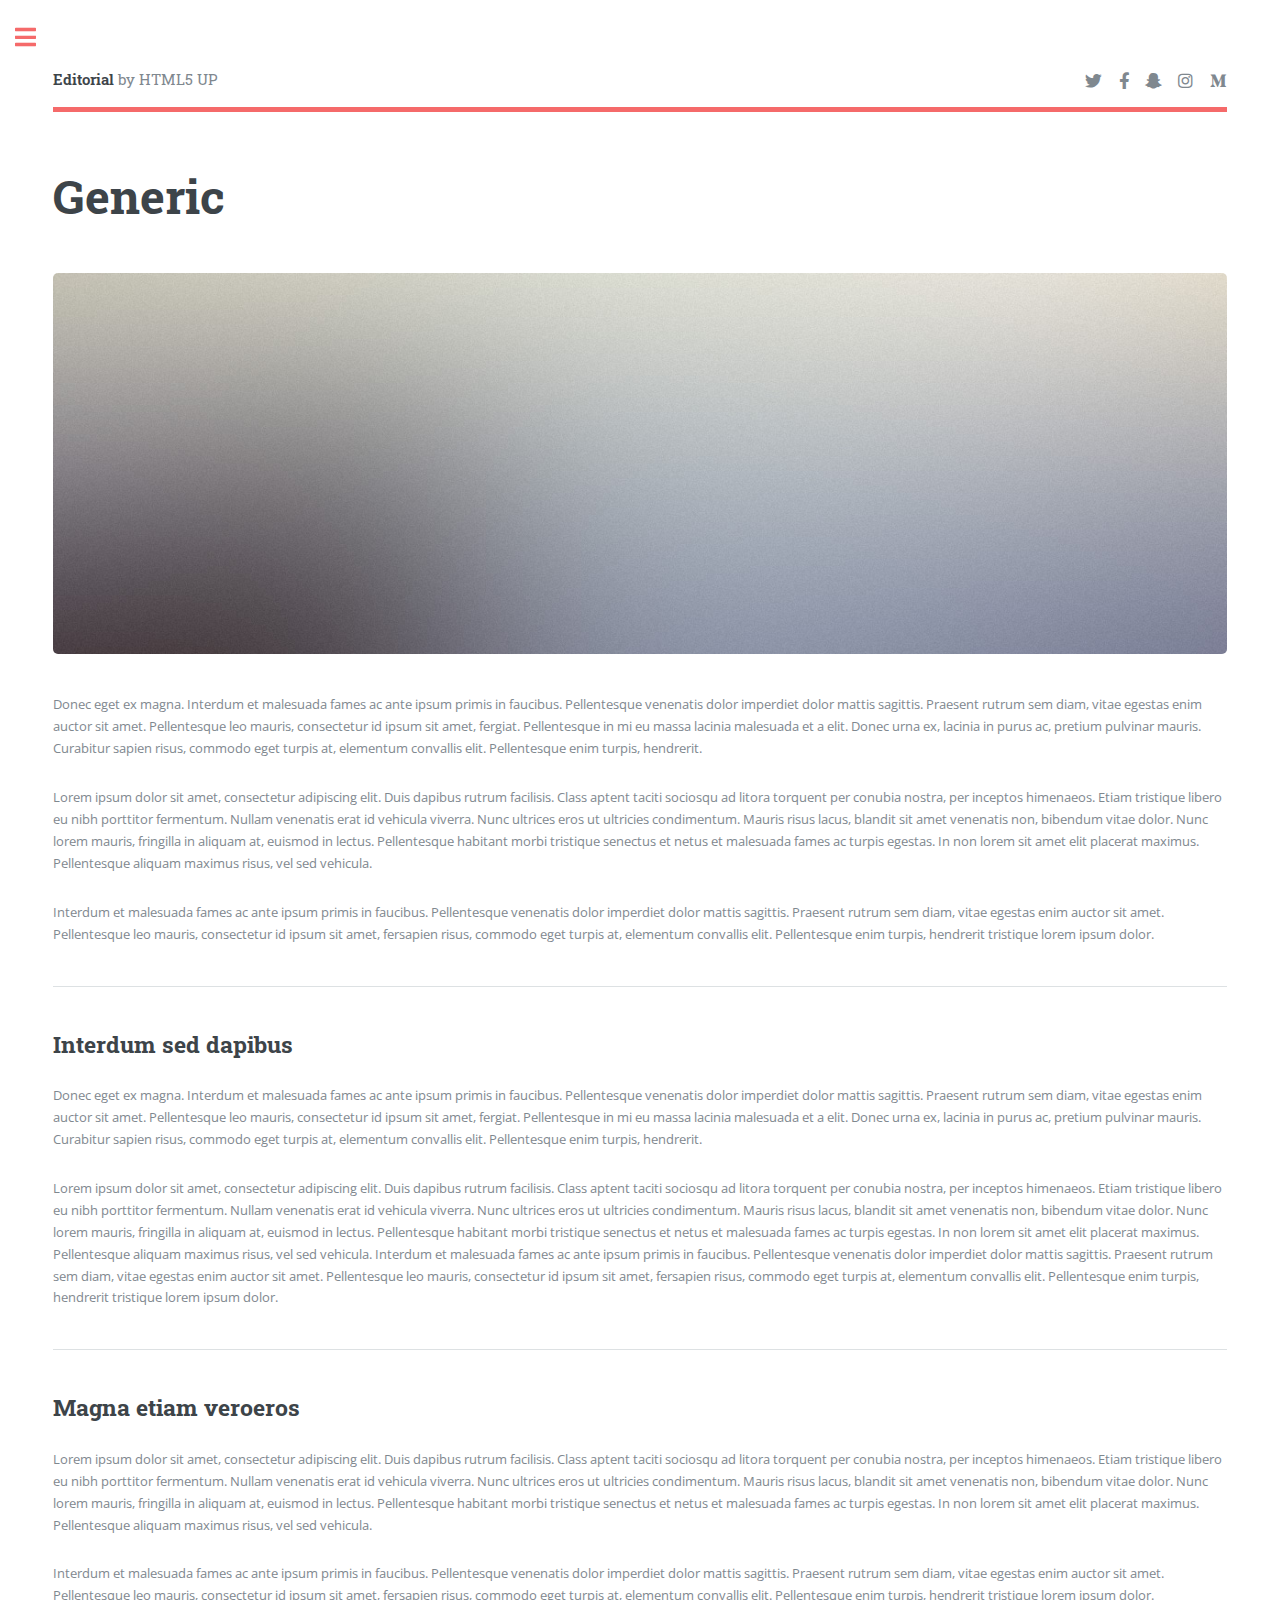
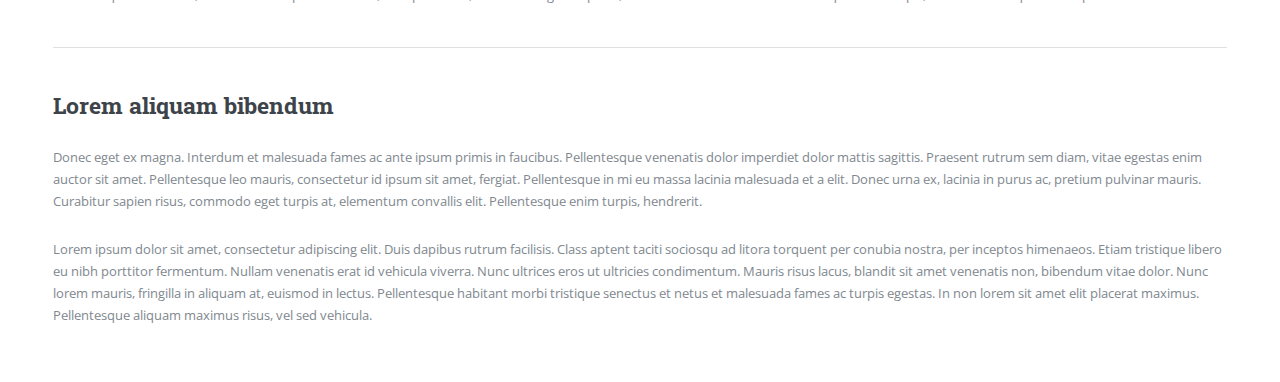
<file: generic.html>
<!DOCTYPE HTML>
<!--
	Editorial by HTML5 UP
	html5up.net | @ajlkn
	Free for personal and commercial use under the CCA 3.0 license (html5up.net/license)
-->
<html>
	<head>
		<title>Generic - Editorial by HTML5 UP</title>
		<meta charset="utf-8" />
		<meta name="viewport" content="width=device-width, initial-scale=1, user-scalable=no" />
		<link rel="stylesheet" href="assets/css/main.css" />
	</head>
	<body class="is-preload">

		<!-- Wrapper -->
			<div id="wrapper">

				<!-- Main -->
					<div id="main">
						<div class="inner">

							<!-- Header -->
								<header id="header">
									<a href="index.html" class="logo"><strong>Editorial</strong> by HTML5 UP</a>
									<ul class="icons">
										<li><a href="#" class="icon brands fa-twitter"><span class="label">Twitter</span></a></li>
										<li><a href="#" class="icon brands fa-facebook-f"><span class="label">Facebook</span></a></li>
										<li><a href="#" class="icon brands fa-snapchat-ghost"><span class="label">Snapchat</span></a></li>
										<li><a href="#" class="icon brands fa-instagram"><span class="label">Instagram</span></a></li>
										<li><a href="#" class="icon brands fa-medium-m"><span class="label">Medium</span></a></li>
									</ul>
								</header>

							<!-- Content -->
								<section>
									<header class="main">
										<h1>Generic</h1>
									</header>

									<span class="image main"><img src="images/pic11.jpg" alt="" /></span>

									<p>Donec eget ex magna. Interdum et malesuada fames ac ante ipsum primis in faucibus. Pellentesque venenatis dolor imperdiet dolor mattis sagittis. Praesent rutrum sem diam, vitae egestas enim auctor sit amet. Pellentesque leo mauris, consectetur id ipsum sit amet, fergiat. Pellentesque in mi eu massa lacinia malesuada et a elit. Donec urna ex, lacinia in purus ac, pretium pulvinar mauris. Curabitur sapien risus, commodo eget turpis at, elementum convallis elit. Pellentesque enim turpis, hendrerit.</p>
									<p>Lorem ipsum dolor sit amet, consectetur adipiscing elit. Duis dapibus rutrum facilisis. Class aptent taciti sociosqu ad litora torquent per conubia nostra, per inceptos himenaeos. Etiam tristique libero eu nibh porttitor fermentum. Nullam venenatis erat id vehicula viverra. Nunc ultrices eros ut ultricies condimentum. Mauris risus lacus, blandit sit amet venenatis non, bibendum vitae dolor. Nunc lorem mauris, fringilla in aliquam at, euismod in lectus. Pellentesque habitant morbi tristique senectus et netus et malesuada fames ac turpis egestas. In non lorem sit amet elit placerat maximus. Pellentesque aliquam maximus risus, vel sed vehicula.</p>
									<p>Interdum et malesuada fames ac ante ipsum primis in faucibus. Pellentesque venenatis dolor imperdiet dolor mattis sagittis. Praesent rutrum sem diam, vitae egestas enim auctor sit amet. Pellentesque leo mauris, consectetur id ipsum sit amet, fersapien risus, commodo eget turpis at, elementum convallis elit. Pellentesque enim turpis, hendrerit tristique lorem ipsum dolor.</p>

									<hr class="major" />

									<h2>Interdum sed dapibus</h2>
									<p>Donec eget ex magna. Interdum et malesuada fames ac ante ipsum primis in faucibus. Pellentesque venenatis dolor imperdiet dolor mattis sagittis. Praesent rutrum sem diam, vitae egestas enim auctor sit amet. Pellentesque leo mauris, consectetur id ipsum sit amet, fergiat. Pellentesque in mi eu massa lacinia malesuada et a elit. Donec urna ex, lacinia in purus ac, pretium pulvinar mauris. Curabitur sapien risus, commodo eget turpis at, elementum convallis elit. Pellentesque enim turpis, hendrerit.</p>
									<p>Lorem ipsum dolor sit amet, consectetur adipiscing elit. Duis dapibus rutrum facilisis. Class aptent taciti sociosqu ad litora torquent per conubia nostra, per inceptos himenaeos. Etiam tristique libero eu nibh porttitor fermentum. Nullam venenatis erat id vehicula viverra. Nunc ultrices eros ut ultricies condimentum. Mauris risus lacus, blandit sit amet venenatis non, bibendum vitae dolor. Nunc lorem mauris, fringilla in aliquam at, euismod in lectus. Pellentesque habitant morbi tristique senectus et netus et malesuada fames ac turpis egestas. In non lorem sit amet elit placerat maximus. Pellentesque aliquam maximus risus, vel sed vehicula. Interdum et malesuada fames ac ante ipsum primis in faucibus. Pellentesque venenatis dolor imperdiet dolor mattis sagittis. Praesent rutrum sem diam, vitae egestas enim auctor sit amet. Pellentesque leo mauris, consectetur id ipsum sit amet, fersapien risus, commodo eget turpis at, elementum convallis elit. Pellentesque enim turpis, hendrerit tristique lorem ipsum dolor.</p>

									<hr class="major" />

									<h2>Magna etiam veroeros</h2>
									<p>Lorem ipsum dolor sit amet, consectetur adipiscing elit. Duis dapibus rutrum facilisis. Class aptent taciti sociosqu ad litora torquent per conubia nostra, per inceptos himenaeos. Etiam tristique libero eu nibh porttitor fermentum. Nullam venenatis erat id vehicula viverra. Nunc ultrices eros ut ultricies condimentum. Mauris risus lacus, blandit sit amet venenatis non, bibendum vitae dolor. Nunc lorem mauris, fringilla in aliquam at, euismod in lectus. Pellentesque habitant morbi tristique senectus et netus et malesuada fames ac turpis egestas. In non lorem sit amet elit placerat maximus. Pellentesque aliquam maximus risus, vel sed vehicula.</p>
									<p>Interdum et malesuada fames ac ante ipsum primis in faucibus. Pellentesque venenatis dolor imperdiet dolor mattis sagittis. Praesent rutrum sem diam, vitae egestas enim auctor sit amet. Pellentesque leo mauris, consectetur id ipsum sit amet, fersapien risus, commodo eget turpis at, elementum convallis elit. Pellentesque enim turpis, hendrerit tristique lorem ipsum dolor.</p>

									<hr class="major" />

									<h2>Lorem aliquam bibendum</h2>
									<p>Donec eget ex magna. Interdum et malesuada fames ac ante ipsum primis in faucibus. Pellentesque venenatis dolor imperdiet dolor mattis sagittis. Praesent rutrum sem diam, vitae egestas enim auctor sit amet. Pellentesque leo mauris, consectetur id ipsum sit amet, fergiat. Pellentesque in mi eu massa lacinia malesuada et a elit. Donec urna ex, lacinia in purus ac, pretium pulvinar mauris. Curabitur sapien risus, commodo eget turpis at, elementum convallis elit. Pellentesque enim turpis, hendrerit.</p>
									<p>Lorem ipsum dolor sit amet, consectetur adipiscing elit. Duis dapibus rutrum facilisis. Class aptent taciti sociosqu ad litora torquent per conubia nostra, per inceptos himenaeos. Etiam tristique libero eu nibh porttitor fermentum. Nullam venenatis erat id vehicula viverra. Nunc ultrices eros ut ultricies condimentum. Mauris risus lacus, blandit sit amet venenatis non, bibendum vitae dolor. Nunc lorem mauris, fringilla in aliquam at, euismod in lectus. Pellentesque habitant morbi tristique senectus et netus et malesuada fames ac turpis egestas. In non lorem sit amet elit placerat maximus. Pellentesque aliquam maximus risus, vel sed vehicula.</p>

								</section>

						</div>
					</div>

				<!-- Sidebar -->
					<div id="sidebar">
						<div class="inner">

							<!-- Search -->
								<section id="search" class="alt">
									<form method="post" action="#">
										<input type="text" name="query" id="query" placeholder="Search" />
									</form>
								</section>

							<!-- Menu -->
								<nav id="menu">
									<header class="major">
										<h2>Menu</h2>
									</header>
									<ul>
										<li><a href="index.html">Homepage</a></li>
										<li><a href="generic.html">Generic</a></li>
										<li><a href="elements.html">Elements</a></li>
										<li>
											<span class="opener">Submenu</span>
											<ul>
												<li><a href="#">Lorem Dolor</a></li>
												<li><a href="#">Ipsum Adipiscing</a></li>
												<li><a href="#">Tempus Magna</a></li>
												<li><a href="#">Feugiat Veroeros</a></li>
											</ul>
										</li>
										<li><a href="#">Etiam Dolore</a></li>
										<li><a href="#">Adipiscing</a></li>
										<li>
											<span class="opener">Another Submenu</span>
											<ul>
												<li><a href="#">Lorem Dolor</a></li>
												<li><a href="#">Ipsum Adipiscing</a></li>
												<li><a href="#">Tempus Magna</a></li>
												<li><a href="#">Feugiat Veroeros</a></li>
											</ul>
										</li>
										<li><a href="#">Maximus Erat</a></li>
										<li><a href="#">Sapien Mauris</a></li>
										<li><a href="#">Amet Lacinia</a></li>
									</ul>
								</nav>

							<!-- Section -->
								<section>
									<header class="major">
										<h2>Ante interdum</h2>
									</header>
									<div class="mini-posts">
										<article>
											<a href="#" class="image"><img src="images/pic07.jpg" alt="" /></a>
											<p>Aenean ornare velit lacus, ac varius enim lorem ullamcorper dolore aliquam.</p>
										</article>
										<article>
											<a href="#" class="image"><img src="images/pic08.jpg" alt="" /></a>
											<p>Aenean ornare velit lacus, ac varius enim lorem ullamcorper dolore aliquam.</p>
										</article>
										<article>
											<a href="#" class="image"><img src="images/pic09.jpg" alt="" /></a>
											<p>Aenean ornare velit lacus, ac varius enim lorem ullamcorper dolore aliquam.</p>
										</article>
									</div>
									<ul class="actions">
										<li><a href="#" class="button">More</a></li>
									</ul>
								</section>

							<!-- Section -->
								<section>
									<header class="major">
										<h2>Get in touch</h2>
									</header>
									<p>Sed varius enim lorem ullamcorper dolore aliquam aenean ornare velit lacus, ac varius enim lorem ullamcorper dolore. Proin sed aliquam facilisis ante interdum. Sed nulla amet lorem feugiat tempus aliquam.</p>
									<ul class="contact">
										<li class="icon solid fa-envelope"><a href="#">information@untitled.tld</a></li>
										<li class="icon solid fa-phone">(000) 000-0000</li>
										<li class="icon solid fa-home">1234 Somewhere Road #8254<br />
										Nashville, TN 00000-0000</li>
									</ul>
								</section>

							<!-- Footer -->
								<footer id="footer">
									<p class="copyright">&copy; Untitled. All rights reserved. Demo Images: <a href="https://unsplash.com">Unsplash</a>. Design: <a href="https://html5up.net">HTML5 UP</a>.</p>
								</footer>

						</div>
					</div>

			</div>

		<!-- Scripts -->
			<script src="assets/js/jquery.min.js"></script>
			<script src="assets/js/browser.min.js"></script>
			<script src="assets/js/breakpoints.min.js"></script>
			<script src="assets/js/util.js"></script>
			<script src="assets/js/main.js"></script>

	</body>
</html>
</file>
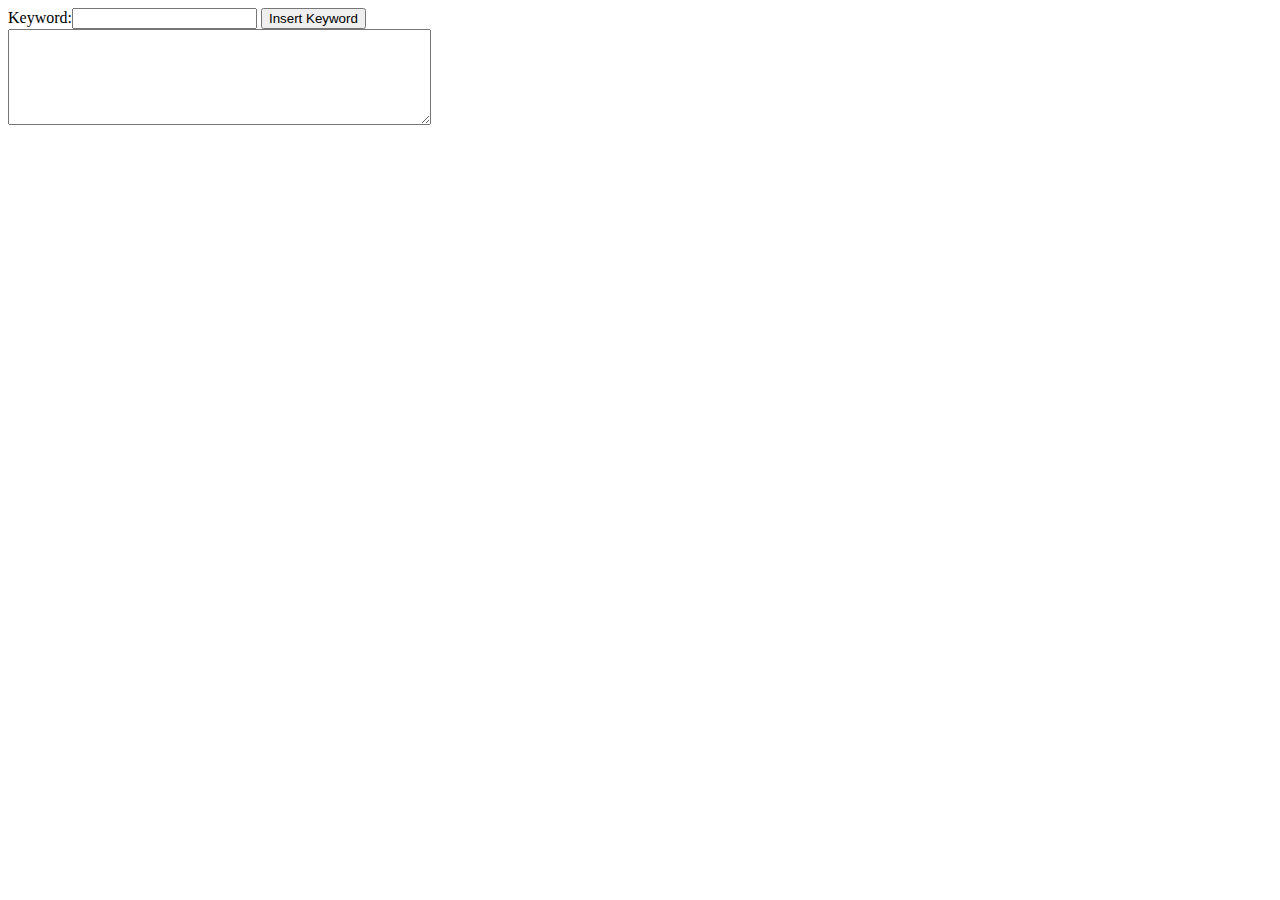
<file: img.html>
<html>
 <head>
  <title>Test Page</title>
  <script type="text/javascript">
    window.onload = function(){
       btn = document.getElementById("btnInsertText");
       myText = document.getElementById("myTextArea");
       text = document.getElementById("textToInsert");
       btn.onclick = function(){
          insertAtCursor(myText, text.value);
       }
    }

    function insertAtCursor(myField, myValue) { 
        //IE support 
        if (document.selection) { 
            myField.focus(); 
            sel = document.selection.createRange(); 
            sel.text = myValue; 
        }
            //Mozilla/Firefox/Netscape 7+ support 
        else if (myField.selectionStart || myField.selectionStart == '0'){  
            var startPos = myField.selectionStart; 
            var endPos = myField.selectionEnd; 
            myField.value = "https://source.unsplash.com/960x720/?"+myField.value.substring(0, startPos)+  
                 myField.value.substring(endPos, myField.value.length)+myValue; 
            } else { 
                myField.value += myValue; 
            } 
        }       
    </script>
 </head>
 <body>
   Keyword:<input type="text" id="textToInsert" />
   <input type="button" id="btnInsertText" value="Insert Keyword" /><br/>
   <textarea id="myTextArea" rows="6" cols="50"></textarea>
 </body>
 </html>
</file>
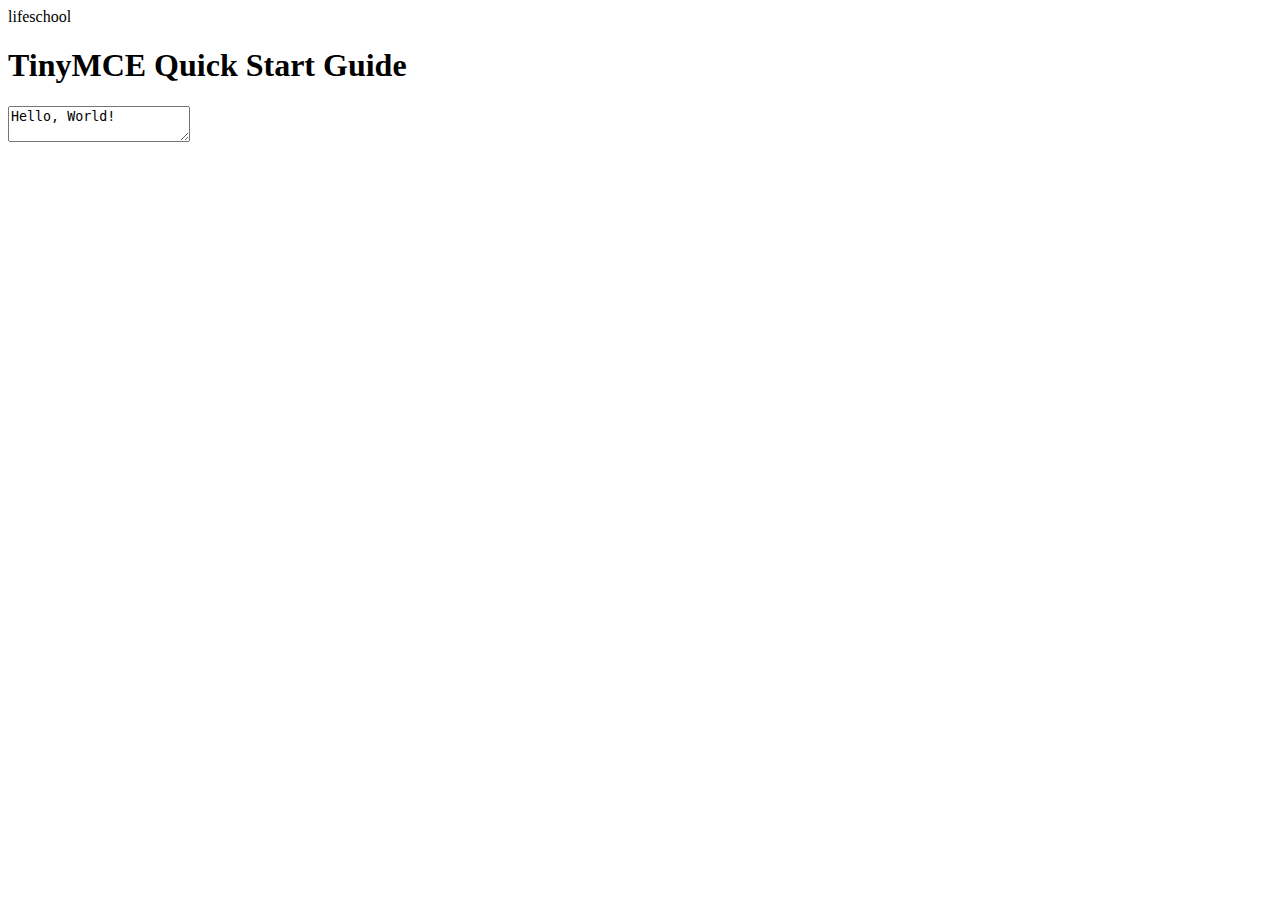
<file: index2.html>
<!DOCTYPE html>
<html>
<head>
  <script src='https://cdn.tiny.cloud/1/mumxcb7p1ktnzvkou3vwq1l6p38703ns2m7d30pt2g5x5xl4/tinymce/5/tinymce.min.js' referrerpolicy="origin"></script>
  <script>
  tinymce.init({
    selector: '#mytextarea'
  });
  </script>
</head>
<body>
  lifeschool
<h1>TinyMCE Quick Start Guide</h1>
  <form method="post">
    <textarea id="mytextarea" name="mytextarea">Hello, World!</textarea>
  </form>
</body>
</html>
</file>
<file: assets/css/main.css>
@import url(fontawesome-all.min.css);
@import url("https://fonts.googleapis.com/css?family=Open+Sans:400,600,400italic,600italic|Roboto+Slab:400,700");
/*
	Editorial by HTML5 UP
	html5up.net | @ajlkn
	Free for personal and commercial use under the CCA 3.0 license (html5up.net/license)
*/
html, body, div, span, applet, object,
iframe, h1, h2, h3, h4, h5, h6, p, blockquote,
pre, a, abbr, acronym, address, big, cite,
code, del, dfn, em, img, ins, kbd, q, s, samp,
small, strike, strong, sub, sup, tt, var, b,
u, i, center, dl, dt, dd, ol, ul, li, fieldset,
form, label, legend, table, caption, tbody,
tfoot, thead, tr, th, td, article, aside,
canvas, details, embed, figure, figcaption,
footer, header, hgroup, menu, nav, output, ruby,
section, summary, time, mark, audio, video {
  margin: 0;
  padding: 0;
  border: 0;
  font-size: 100%;
  font: inherit;
  vertical-align: baseline; }

article, aside, details, figcaption, figure,
footer, header, hgroup, menu, nav, section {
  display: block; }

body {
  line-height: 1; }

ol, ul {
  list-style: none; }

blockquote, q {
  quotes: none; }
  blockquote:before, blockquote:after, q:before, q:after {
    content: '';
    content: none; }

table {
  border-collapse: collapse;
  border-spacing: 0; }

body {
  -webkit-text-size-adjust: none; }

mark {
  background-color: transparent;
  color: inherit; }

input::-moz-focus-inner {
  border: 0;
  padding: 0; }

input, select, textarea {
  -moz-appearance: none;
  -webkit-appearance: none;
  -ms-appearance: none;
  appearance: none; }

/* Basic */
@-ms-viewport {
  width: device-width; }

body {
  -ms-overflow-style: scrollbar; }

@media screen and (max-width: 480px) {
  html, body {
    min-width: 320px; } }

html {
  box-sizing: border-box; }

*, *:before, *:after {
  box-sizing: inherit; }

body {
  background: #ffffff; }
  body.is-preload *, body.is-preload *:before, body.is-preload *:after, body.is-resizing *, body.is-resizing *:before, body.is-resizing *:after {
    -moz-animation: none !important;
    -webkit-animation: none !important;
    -ms-animation: none !important;
    animation: none !important;
    -moz-transition: none !important;
    -webkit-transition: none !important;
    -ms-transition: none !important;
    transition: none !important; }

/* Type */
body, input, select, textarea {
  color: #7f888f;
  font-family: "Open Sans", sans-serif;
  font-size: 13pt;
  font-weight: 400;
  line-height: 1.65; }
  @media screen and (max-width: 1680px) {
    body, input, select, textarea {
      font-size: 11pt; } }
  @media screen and (max-width: 1280px) {
    body, input, select, textarea {
      font-size: 10pt; } }
  @media screen and (max-width: 360px) {
    body, input, select, textarea {
      font-size: 9pt; } }

a {
  -moz-transition: color 0.2s ease-in-out, border-bottom-color 0.2s ease-in-out;
  -webkit-transition: color 0.2s ease-in-out, border-bottom-color 0.2s ease-in-out;
  -ms-transition: color 0.2s ease-in-out, border-bottom-color 0.2s ease-in-out;
  transition: color 0.2s ease-in-out, border-bottom-color 0.2s ease-in-out;
  border-bottom: dotted 1px;
  color: #f56a6a;
  text-decoration: none; }
  a:hover {
    border-bottom-color: #f56a6a;
    color: #f56a6a !important; }
    a:hover strong {
      color: inherit; }

strong, b {
  color: #3d4449;
  font-weight: 600; }

em, i {
  font-style: italic; }

p {
  margin: 0 0 2em 0; }

h1, h2, h3, h4, h5, h6 {
  color: #3d4449;
  font-family: "Roboto Slab", serif;
  font-weight: 700;
  line-height: 1.5;
  margin: 0 0 1em 0; }
  h1 a, h2 a, h3 a, h4 a, h5 a, h6 a {
    color: inherit;
    text-decoration: none;
    border-bottom: 0; }

h1 {
  font-size: 4em;
  margin: 0 0 0.5em 0;
  line-height: 1.3; }

h2 {
  font-size: 1.75em; }

h3 {
  font-size: 1.25em; }

h4 {
  font-size: 1.1em; }

h5 {
  font-size: 0.9em; }

h6 {
  font-size: 0.7em; }

@media screen and (max-width: 1680px) {
  h1 {
    font-size: 3.5em; } }

@media screen and (max-width: 980px) {
  h1 {
    font-size: 3.25em; } }

@media screen and (max-width: 736px) {
  h1 {
    font-size: 2em;
    line-height: 1.4; }
  h2 {
    font-size: 1.5em; } }

sub {
  font-size: 0.8em;
  position: relative;
  top: 0.5em; }

sup {
  font-size: 0.8em;
  position: relative;
  top: -0.5em; }

blockquote {
  border-left: solid 3px rgba(210, 215, 217, 0.75);
  font-style: italic;
  margin: 0 0 2em 0;
  padding: 0.5em 0 0.5em 2em; }

code {
  background: rgba(230, 235, 237, 0.25);
  border-radius: 0.375em;
  border: solid 1px rgba(210, 215, 217, 0.75);
  font-family: "Courier New", monospace;
  font-size: 0.9em;
  margin: 0 0.25em;
  padding: 0.25em 0.65em; }

pre {
  -webkit-overflow-scrolling: touch;
  font-family: "Courier New", monospace;
  font-size: 0.9em;
  margin: 0 0 2em 0; }
  pre code {
    display: block;
    line-height: 1.75;
    padding: 1em 1.5em;
    overflow-x: auto; }

hr {
  border: 0;
  border-bottom: solid 1px rgba(210, 215, 217, 0.75);
  margin: 2em 0; }
  hr.major {
    margin: 3em 0; }

.align-left {
  text-align: left; }

.align-center {
  text-align: center; }

.align-right {
  text-align: right; }

/* Row */
.row {
  display: flex;
  flex-wrap: wrap;
  box-sizing: border-box;
  align-items: stretch; }
  .row > * {
    box-sizing: border-box; }
  .row.gtr-uniform > * > :last-child {
    margin-bottom: 0; }
  .row.aln-left {
    justify-content: flex-start; }
  .row.aln-center {
    justify-content: center; }
  .row.aln-right {
    justify-content: flex-end; }
  .row.aln-top {
    align-items: flex-start; }
  .row.aln-middle {
    align-items: center; }
  .row.aln-bottom {
    align-items: flex-end; }
  .row > .imp {
    order: -1; }
  .row > .col-1 {
    width: 8.33333%; }
  .row > .off-1 {
    margin-left: 8.33333%; }
  .row > .col-2 {
    width: 16.66667%; }
  .row > .off-2 {
    margin-left: 16.66667%; }
  .row > .col-3 {
    width: 25%; }
  .row > .off-3 {
    margin-left: 25%; }
  .row > .col-4 {
    width: 33.33333%; }
  .row > .off-4 {
    margin-left: 33.33333%; }
  .row > .col-5 {
    width: 41.66667%; }
  .row > .off-5 {
    margin-left: 41.66667%; }
  .row > .col-6 {
    width: 50%; }
  .row > .off-6 {
    margin-left: 50%; }
  .row > .col-7 {
    width: 58.33333%; }
  .row > .off-7 {
    margin-left: 58.33333%; }
  .row > .col-8 {
    width: 66.66667%; }
  .row > .off-8 {
    margin-left: 66.66667%; }
  .row > .col-9 {
    width: 75%; }
  .row > .off-9 {
    margin-left: 75%; }
  .row > .col-10 {
    width: 83.33333%; }
  .row > .off-10 {
    margin-left: 83.33333%; }
  .row > .col-11 {
    width: 91.66667%; }
  .row > .off-11 {
    margin-left: 91.66667%; }
  .row > .col-12 {
    width: 100%; }
  .row > .off-12 {
    margin-left: 100%; }
  .row.gtr-0 {
    margin-top: 0;
    margin-left: 0em; }
    .row.gtr-0 > * {
      padding: 0 0 0 0em; }
    .row.gtr-0.gtr-uniform {
      margin-top: 0em; }
      .row.gtr-0.gtr-uniform > * {
        padding-top: 0em; }
  .row.gtr-25 {
    margin-top: 0;
    margin-left: -0.375em; }
    .row.gtr-25 > * {
      padding: 0 0 0 0.375em; }
    .row.gtr-25.gtr-uniform {
      margin-top: -0.375em; }
      .row.gtr-25.gtr-uniform > * {
        padding-top: 0.375em; }
  .row.gtr-50 {
    margin-top: 0;
    margin-left: -0.75em; }
    .row.gtr-50 > * {
      padding: 0 0 0 0.75em; }
    .row.gtr-50.gtr-uniform {
      margin-top: -0.75em; }
      .row.gtr-50.gtr-uniform > * {
        padding-top: 0.75em; }
  .row {
    margin-top: 0;
    margin-left: -1.5em; }
    .row > * {
      padding: 0 0 0 1.5em; }
    .row.gtr-uniform {
      margin-top: -1.5em; }
      .row.gtr-uniform > * {
        padding-top: 1.5em; }
  .row.gtr-150 {
    margin-top: 0;
    margin-left: -2.25em; }
    .row.gtr-150 > * {
      padding: 0 0 0 2.25em; }
    .row.gtr-150.gtr-uniform {
      margin-top: -2.25em; }
      .row.gtr-150.gtr-uniform > * {
        padding-top: 2.25em; }
  .row.gtr-200 {
    margin-top: 0;
    margin-left: -3em; }
    .row.gtr-200 > * {
      padding: 0 0 0 3em; }
    .row.gtr-200.gtr-uniform {
      margin-top: -3em; }
      .row.gtr-200.gtr-uniform > * {
        padding-top: 3em; }
  @media screen and (max-width: 1680px) {
    .row {
      display: flex;
      flex-wrap: wrap;
      box-sizing: border-box;
      align-items: stretch; }
      .row > * {
        box-sizing: border-box; }
      .row.gtr-uniform > * > :last-child {
        margin-bottom: 0; }
      .row.aln-left {
        justify-content: flex-start; }
      .row.aln-center {
        justify-content: center; }
      .row.aln-right {
        justify-content: flex-end; }
      .row.aln-top {
        align-items: flex-start; }
      .row.aln-middle {
        align-items: center; }
      .row.aln-bottom {
        align-items: flex-end; }
      .row > .imp-xlarge {
        order: -1; }
      .row > .col-1-xlarge {
        width: 8.33333%; }
      .row > .off-1-xlarge {
        margin-left: 8.33333%; }
      .row > .col-2-xlarge {
        width: 16.66667%; }
      .row > .off-2-xlarge {
        margin-left: 16.66667%; }
      .row > .col-3-xlarge {
        width: 25%; }
      .row > .off-3-xlarge {
        margin-left: 25%; }
      .row > .col-4-xlarge {
        width: 33.33333%; }
      .row > .off-4-xlarge {
        margin-left: 33.33333%; }
      .row > .col-5-xlarge {
        width: 41.66667%; }
      .row > .off-5-xlarge {
        margin-left: 41.66667%; }
      .row > .col-6-xlarge {
        width: 50%; }
      .row > .off-6-xlarge {
        margin-left: 50%; }
      .row > .col-7-xlarge {
        width: 58.33333%; }
      .row > .off-7-xlarge {
        margin-left: 58.33333%; }
      .row > .col-8-xlarge {
        width: 66.66667%; }
      .row > .off-8-xlarge {
        margin-left: 66.66667%; }
      .row > .col-9-xlarge {
        width: 75%; }
      .row > .off-9-xlarge {
        margin-left: 75%; }
      .row > .col-10-xlarge {
        width: 83.33333%; }
      .row > .off-10-xlarge {
        margin-left: 83.33333%; }
      .row > .col-11-xlarge {
        width: 91.66667%; }
      .row > .off-11-xlarge {
        margin-left: 91.66667%; }
      .row > .col-12-xlarge {
        width: 100%; }
      .row > .off-12-xlarge {
        margin-left: 100%; }
      .row.gtr-0 {
        margin-top: 0;
        margin-left: 0em; }
        .row.gtr-0 > * {
          padding: 0 0 0 0em; }
        .row.gtr-0.gtr-uniform {
          margin-top: 0em; }
          .row.gtr-0.gtr-uniform > * {
            padding-top: 0em; }
      .row.gtr-25 {
        margin-top: 0;
        margin-left: -0.375em; }
        .row.gtr-25 > * {
          padding: 0 0 0 0.375em; }
        .row.gtr-25.gtr-uniform {
          margin-top: -0.375em; }
          .row.gtr-25.gtr-uniform > * {
            padding-top: 0.375em; }
      .row.gtr-50 {
        margin-top: 0;
        margin-left: -0.75em; }
        .row.gtr-50 > * {
          padding: 0 0 0 0.75em; }
        .row.gtr-50.gtr-uniform {
          margin-top: -0.75em; }
          .row.gtr-50.gtr-uniform > * {
            padding-top: 0.75em; }
      .row {
        margin-top: 0;
        margin-left: -1.5em; }
        .row > * {
          padding: 0 0 0 1.5em; }
        .row.gtr-uniform {
          margin-top: -1.5em; }
          .row.gtr-uniform > * {
            padding-top: 1.5em; }
      .row.gtr-150 {
        margin-top: 0;
        margin-left: -2.25em; }
        .row.gtr-150 > * {
          padding: 0 0 0 2.25em; }
        .row.gtr-150.gtr-uniform {
          margin-top: -2.25em; }
          .row.gtr-150.gtr-uniform > * {
            padding-top: 2.25em; }
      .row.gtr-200 {
        margin-top: 0;
        margin-left: -3em; }
        .row.gtr-200 > * {
          padding: 0 0 0 3em; }
        .row.gtr-200.gtr-uniform {
          margin-top: -3em; }
          .row.gtr-200.gtr-uniform > * {
            padding-top: 3em; } }
  @media screen and (max-width: 1280px) {
    .row {
      display: flex;
      flex-wrap: wrap;
      box-sizing: border-box;
      align-items: stretch; }
      .row > * {
        box-sizing: border-box; }
      .row.gtr-uniform > * > :last-child {
        margin-bottom: 0; }
      .row.aln-left {
        justify-content: flex-start; }
      .row.aln-center {
        justify-content: center; }
      .row.aln-right {
        justify-content: flex-end; }
      .row.aln-top {
        align-items: flex-start; }
      .row.aln-middle {
        align-items: center; }
      .row.aln-bottom {
        align-items: flex-end; }
      .row > .imp-large {
        order: -1; }
      .row > .col-1-large {
        width: 8.33333%; }
      .row > .off-1-large {
        margin-left: 8.33333%; }
      .row > .col-2-large {
        width: 16.66667%; }
      .row > .off-2-large {
        margin-left: 16.66667%; }
      .row > .col-3-large {
        width: 25%; }
      .row > .off-3-large {
        margin-left: 25%; }
      .row > .col-4-large {
        width: 33.33333%; }
      .row > .off-4-large {
        margin-left: 33.33333%; }
      .row > .col-5-large {
        width: 41.66667%; }
      .row > .off-5-large {
        margin-left: 41.66667%; }
      .row > .col-6-large {
        width: 50%; }
      .row > .off-6-large {
        margin-left: 50%; }
      .row > .col-7-large {
        width: 58.33333%; }
      .row > .off-7-large {
        margin-left: 58.33333%; }
      .row > .col-8-large {
        width: 66.66667%; }
      .row > .off-8-large {
        margin-left: 66.66667%; }
      .row > .col-9-large {
        width: 75%; }
      .row > .off-9-large {
        margin-left: 75%; }
      .row > .col-10-large {
        width: 83.33333%; }
      .row > .off-10-large {
        margin-left: 83.33333%; }
      .row > .col-11-large {
        width: 91.66667%; }
      .row > .off-11-large {
        margin-left: 91.66667%; }
      .row > .col-12-large {
        width: 100%; }
      .row > .off-12-large {
        margin-left: 100%; }
      .row.gtr-0 {
        margin-top: 0;
        margin-left: 0em; }
        .row.gtr-0 > * {
          padding: 0 0 0 0em; }
        .row.gtr-0.gtr-uniform {
          margin-top: 0em; }
          .row.gtr-0.gtr-uniform > * {
            padding-top: 0em; }
      .row.gtr-25 {
        margin-top: 0;
        margin-left: -0.375em; }
        .row.gtr-25 > * {
          padding: 0 0 0 0.375em; }
        .row.gtr-25.gtr-uniform {
          margin-top: -0.375em; }
          .row.gtr-25.gtr-uniform > * {
            padding-top: 0.375em; }
      .row.gtr-50 {
        margin-top: 0;
        margin-left: -0.75em; }
        .row.gtr-50 > * {
          padding: 0 0 0 0.75em; }
        .row.gtr-50.gtr-uniform {
          margin-top: -0.75em; }
          .row.gtr-50.gtr-uniform > * {
            padding-top: 0.75em; }
      .row {
        margin-top: 0;
        margin-left: -1.5em; }
        .row > * {
          padding: 0 0 0 1.5em; }
        .row.gtr-uniform {
          margin-top: -1.5em; }
          .row.gtr-uniform > * {
            padding-top: 1.5em; }
      .row.gtr-150 {
        margin-top: 0;
        margin-left: -2.25em; }
        .row.gtr-150 > * {
          padding: 0 0 0 2.25em; }
        .row.gtr-150.gtr-uniform {
          margin-top: -2.25em; }
          .row.gtr-150.gtr-uniform > * {
            padding-top: 2.25em; }
      .row.gtr-200 {
        margin-top: 0;
        margin-left: -3em; }
        .row.gtr-200 > * {
          padding: 0 0 0 3em; }
        .row.gtr-200.gtr-uniform {
          margin-top: -3em; }
          .row.gtr-200.gtr-uniform > * {
            padding-top: 3em; } }
  @media screen and (max-width: 980px) {
    .row {
      display: flex;
      flex-wrap: wrap;
      box-sizing: border-box;
      align-items: stretch; }
      .row > * {
        box-sizing: border-box; }
      .row.gtr-uniform > * > :last-child {
        margin-bottom: 0; }
      .row.aln-left {
        justify-content: flex-start; }
      .row.aln-center {
        justify-content: center; }
      .row.aln-right {
        justify-content: flex-end; }
      .row.aln-top {
        align-items: flex-start; }
      .row.aln-middle {
        align-items: center; }
      .row.aln-bottom {
        align-items: flex-end; }
      .row > .imp-medium {
        order: -1; }
      .row > .col-1-medium {
        width: 8.33333%; }
      .row > .off-1-medium {
        margin-left: 8.33333%; }
      .row > .col-2-medium {
        width: 16.66667%; }
      .row > .off-2-medium {
        margin-left: 16.66667%; }
      .row > .col-3-medium {
        width: 25%; }
      .row > .off-3-medium {
        margin-left: 25%; }
      .row > .col-4-medium {
        width: 33.33333%; }
      .row > .off-4-medium {
        margin-left: 33.33333%; }
      .row > .col-5-medium {
        width: 41.66667%; }
      .row > .off-5-medium {
        margin-left: 41.66667%; }
      .row > .col-6-medium {
        width: 50%; }
      .row > .off-6-medium {
        margin-left: 50%; }
      .row > .col-7-medium {
        width: 58.33333%; }
      .row > .off-7-medium {
        margin-left: 58.33333%; }
      .row > .col-8-medium {
        width: 66.66667%; }
      .row > .off-8-medium {
        margin-left: 66.66667%; }
      .row > .col-9-medium {
        width: 75%; }
      .row > .off-9-medium {
        margin-left: 75%; }
      .row > .col-10-medium {
        width: 83.33333%; }
      .row > .off-10-medium {
        margin-left: 83.33333%; }
      .row > .col-11-medium {
        width: 91.66667%; }
      .row > .off-11-medium {
        margin-left: 91.66667%; }
      .row > .col-12-medium {
        width: 100%; }
      .row > .off-12-medium {
        margin-left: 100%; }
      .row.gtr-0 {
        margin-top: 0;
        margin-left: 0em; }
        .row.gtr-0 > * {
          padding: 0 0 0 0em; }
        .row.gtr-0.gtr-uniform {
          margin-top: 0em; }
          .row.gtr-0.gtr-uniform > * {
            padding-top: 0em; }
      .row.gtr-25 {
        margin-top: 0;
        margin-left: -0.375em; }
        .row.gtr-25 > * {
          padding: 0 0 0 0.375em; }
        .row.gtr-25.gtr-uniform {
          margin-top: -0.375em; }
          .row.gtr-25.gtr-uniform > * {
            padding-top: 0.375em; }
      .row.gtr-50 {
        margin-top: 0;
        margin-left: -0.75em; }
        .row.gtr-50 > * {
          padding: 0 0 0 0.75em; }
        .row.gtr-50.gtr-uniform {
          margin-top: -0.75em; }
          .row.gtr-50.gtr-uniform > * {
            padding-top: 0.75em; }
      .row {
        margin-top: 0;
        margin-left: -1.5em; }
        .row > * {
          padding: 0 0 0 1.5em; }
        .row.gtr-uniform {
          margin-top: -1.5em; }
          .row.gtr-uniform > * {
            padding-top: 1.5em; }
      .row.gtr-150 {
        margin-top: 0;
        margin-left: -2.25em; }
        .row.gtr-150 > * {
          padding: 0 0 0 2.25em; }
        .row.gtr-150.gtr-uniform {
          margin-top: -2.25em; }
          .row.gtr-150.gtr-uniform > * {
            padding-top: 2.25em; }
      .row.gtr-200 {
        margin-top: 0;
        margin-left: -3em; }
        .row.gtr-200 > * {
          padding: 0 0 0 3em; }
        .row.gtr-200.gtr-uniform {
          margin-top: -3em; }
          .row.gtr-200.gtr-uniform > * {
            padding-top: 3em; } }
  @media screen and (max-width: 736px) {
    .row {
      display: flex;
      flex-wrap: wrap;
      box-sizing: border-box;
      align-items: stretch; }
      .row > * {
        box-sizing: border-box; }
      .row.gtr-uniform > * > :last-child {
        margin-bottom: 0; }
      .row.aln-left {
        justify-content: flex-start; }
      .row.aln-center {
        justify-content: center; }
      .row.aln-right {
        justify-content: flex-end; }
      .row.aln-top {
        align-items: flex-start; }
      .row.aln-middle {
        align-items: center; }
      .row.aln-bottom {
        align-items: flex-end; }
      .row > .imp-small {
        order: -1; }
      .row > .col-1-small {
        width: 8.33333%; }
      .row > .off-1-small {
        margin-left: 8.33333%; }
      .row > .col-2-small {
        width: 16.66667%; }
      .row > .off-2-small {
        margin-left: 16.66667%; }
      .row > .col-3-small {
        width: 25%; }
      .row > .off-3-small {
        margin-left: 25%; }
      .row > .col-4-small {
        width: 33.33333%; }
      .row > .off-4-small {
        margin-left: 33.33333%; }
      .row > .col-5-small {
        width: 41.66667%; }
      .row > .off-5-small {
        margin-left: 41.66667%; }
      .row > .col-6-small {
        width: 50%; }
      .row > .off-6-small {
        margin-left: 50%; }
      .row > .col-7-small {
        width: 58.33333%; }
      .row > .off-7-small {
        margin-left: 58.33333%; }
      .row > .col-8-small {
        width: 66.66667%; }
      .row > .off-8-small {
        margin-left: 66.66667%; }
      .row > .col-9-small {
        width: 75%; }
      .row > .off-9-small {
        margin-left: 75%; }
      .row > .col-10-small {
        width: 83.33333%; }
      .row > .off-10-small {
        margin-left: 83.33333%; }
      .row > .col-11-small {
        width: 91.66667%; }
      .row > .off-11-small {
        margin-left: 91.66667%; }
      .row > .col-12-small {
        width: 100%; }
      .row > .off-12-small {
        margin-left: 100%; }
      .row.gtr-0 {
        margin-top: 0;
        margin-left: 0em; }
        .row.gtr-0 > * {
          padding: 0 0 0 0em; }
        .row.gtr-0.gtr-uniform {
          margin-top: 0em; }
          .row.gtr-0.gtr-uniform > * {
            padding-top: 0em; }
      .row.gtr-25 {
        margin-top: 0;
        margin-left: -0.375em; }
        .row.gtr-25 > * {
          padding: 0 0 0 0.375em; }
        .row.gtr-25.gtr-uniform {
          margin-top: -0.375em; }
          .row.gtr-25.gtr-uniform > * {
            padding-top: 0.375em; }
      .row.gtr-50 {
        margin-top: 0;
        margin-left: -0.75em; }
        .row.gtr-50 > * {
          padding: 0 0 0 0.75em; }
        .row.gtr-50.gtr-uniform {
          margin-top: -0.75em; }
          .row.gtr-50.gtr-uniform > * {
            padding-top: 0.75em; }
      .row {
        margin-top: 0;
        margin-left: -1.5em; }
        .row > * {
          padding: 0 0 0 1.5em; }
        .row.gtr-uniform {
          margin-top: -1.5em; }
          .row.gtr-uniform > * {
            padding-top: 1.5em; }
      .row.gtr-150 {
        margin-top: 0;
        margin-left: -2.25em; }
        .row.gtr-150 > * {
          padding: 0 0 0 2.25em; }
        .row.gtr-150.gtr-uniform {
          margin-top: -2.25em; }
          .row.gtr-150.gtr-uniform > * {
            padding-top: 2.25em; }
      .row.gtr-200 {
        margin-top: 0;
        margin-left: -3em; }
        .row.gtr-200 > * {
          padding: 0 0 0 3em; }
        .row.gtr-200.gtr-uniform {
          margin-top: -3em; }
          .row.gtr-200.gtr-uniform > * {
            padding-top: 3em; } }
  @media screen and (max-width: 480px) {
    .row {
      display: flex;
      flex-wrap: wrap;
      box-sizing: border-box;
      align-items: stretch; }
      .row > * {
        box-sizing: border-box; }
      .row.gtr-uniform > * > :last-child {
        margin-bottom: 0; }
      .row.aln-left {
        justify-content: flex-start; }
      .row.aln-center {
        justify-content: center; }
      .row.aln-right {
        justify-content: flex-end; }
      .row.aln-top {
        align-items: flex-start; }
      .row.aln-middle {
        align-items: center; }
      .row.aln-bottom {
        align-items: flex-end; }
      .row > .imp-xsmall {
        order: -1; }
      .row > .col-1-xsmall {
        width: 8.33333%; }
      .row > .off-1-xsmall {
        margin-left: 8.33333%; }
      .row > .col-2-xsmall {
        width: 16.66667%; }
      .row > .off-2-xsmall {
        margin-left: 16.66667%; }
      .row > .col-3-xsmall {
        width: 25%; }
      .row > .off-3-xsmall {
        margin-left: 25%; }
      .row > .col-4-xsmall {
        width: 33.33333%; }
      .row > .off-4-xsmall {
        margin-left: 33.33333%; }
      .row > .col-5-xsmall {
        width: 41.66667%; }
      .row > .off-5-xsmall {
        margin-left: 41.66667%; }
      .row > .col-6-xsmall {
        width: 50%; }
      .row > .off-6-xsmall {
        margin-left: 50%; }
      .row > .col-7-xsmall {
        width: 58.33333%; }
      .row > .off-7-xsmall {
        margin-left: 58.33333%; }
      .row > .col-8-xsmall {
        width: 66.66667%; }
      .row > .off-8-xsmall {
        margin-left: 66.66667%; }
      .row > .col-9-xsmall {
        width: 75%; }
      .row > .off-9-xsmall {
        margin-left: 75%; }
      .row > .col-10-xsmall {
        width: 83.33333%; }
      .row > .off-10-xsmall {
        margin-left: 83.33333%; }
      .row > .col-11-xsmall {
        width: 91.66667%; }
      .row > .off-11-xsmall {
        margin-left: 91.66667%; }
      .row > .col-12-xsmall {
        width: 100%; }
      .row > .off-12-xsmall {
        margin-left: 100%; }
      .row.gtr-0 {
        margin-top: 0;
        margin-left: 0em; }
        .row.gtr-0 > * {
          padding: 0 0 0 0em; }
        .row.gtr-0.gtr-uniform {
          margin-top: 0em; }
          .row.gtr-0.gtr-uniform > * {
            padding-top: 0em; }
      .row.gtr-25 {
        margin-top: 0;
        margin-left: -0.375em; }
        .row.gtr-25 > * {
          padding: 0 0 0 0.375em; }
        .row.gtr-25.gtr-uniform {
          margin-top: -0.375em; }
          .row.gtr-25.gtr-uniform > * {
            padding-top: 0.375em; }
      .row.gtr-50 {
        margin-top: 0;
        margin-left: -0.75em; }
        .row.gtr-50 > * {
          padding: 0 0 0 0.75em; }
        .row.gtr-50.gtr-uniform {
          margin-top: -0.75em; }
          .row.gtr-50.gtr-uniform > * {
            padding-top: 0.75em; }
      .row {
        margin-top: 0;
        margin-left: -1.5em; }
        .row > * {
          padding: 0 0 0 1.5em; }
        .row.gtr-uniform {
          margin-top: -1.5em; }
          .row.gtr-uniform > * {
            padding-top: 1.5em; }
      .row.gtr-150 {
        margin-top: 0;
        margin-left: -2.25em; }
        .row.gtr-150 > * {
          padding: 0 0 0 2.25em; }
        .row.gtr-150.gtr-uniform {
          margin-top: -2.25em; }
          .row.gtr-150.gtr-uniform > * {
            padding-top: 2.25em; }
      .row.gtr-200 {
        margin-top: 0;
        margin-left: -3em; }
        .row.gtr-200 > * {
          padding: 0 0 0 3em; }
        .row.gtr-200.gtr-uniform {
          margin-top: -3em; }
          .row.gtr-200.gtr-uniform > * {
            padding-top: 3em; } }

/* Section/Article */
section.special, article.special {
  text-align: center; }

header p {
  font-family: "Roboto Slab", serif;
  font-size: 1em;
  font-weight: 400;
  letter-spacing: 0.075em;
  margin-top: -0.5em;
  text-transform: uppercase; }

header.major > :last-child {
  border-bottom: solid 3px #f56a6a;
  display: inline-block;
  margin: 0 0 2em 0;
  padding: 0 0.75em 0.5em 0; }

header.main > :last-child {
  margin: 0 0 1em 0; }

/* Form */
form {
  margin: 0 0 2em 0; }

label {
  color: #3d4449;
  display: block;
  font-size: 0.9em;
  font-weight: 600;
  margin: 0 0 1em 0; }

input[type="text"],
input[type="password"],
input[type="email"],
input[type="tel"],
input[type="search"],
input[type="url"],
select,
textarea {
  -moz-appearance: none;
  -webkit-appearance: none;
  -ms-appearance: none;
  appearance: none;
  background: #ffffff;
  border-radius: 0.375em;
  border: none;
  border: solid 1px rgba(210, 215, 217, 0.75);
  color: inherit;
  display: block;
  outline: 0;
  padding: 0 1em;
  text-decoration: none;
  width: 100%; }
  input[type="text"]:invalid,
  input[type="password"]:invalid,
  input[type="email"]:invalid,
  input[type="tel"]:invalid,
  input[type="search"]:invalid,
  input[type="url"]:invalid,
  select:invalid,
  textarea:invalid {
    box-shadow: none; }
  input[type="text"]:focus,
  input[type="password"]:focus,
  input[type="email"]:focus,
  input[type="tel"]:focus,
  input[type="search"]:focus,
  input[type="url"]:focus,
  select:focus,
  textarea:focus {
    border-color: #f56a6a;
    box-shadow: 0 0 0 1px #f56a6a; }

select {
  background-image: url("data:image/svg+xml;charset=utf8,%3Csvg xmlns='http://www.w3.org/2000/svg' width='40' height='40' preserveAspectRatio='none' viewBox='0 0 40 40'%3E%3Cpath d='M9.4,12.3l10.4,10.4l10.4-10.4c0.2-0.2,0.5-0.4,0.9-0.4c0.3,0,0.6,0.1,0.9,0.4l3.3,3.3c0.2,0.2,0.4,0.5,0.4,0.9 c0,0.4-0.1,0.6-0.4,0.9L20.7,31.9c-0.2,0.2-0.5,0.4-0.9,0.4c-0.3,0-0.6-0.1-0.9-0.4L4.3,17.3c-0.2-0.2-0.4-0.5-0.4-0.9 c0-0.4,0.1-0.6,0.4-0.9l3.3-3.3c0.2-0.2,0.5-0.4,0.9-0.4S9.1,12.1,9.4,12.3z' fill='rgba(210, 215, 217, 0.75)' /%3E%3C/svg%3E");
  background-size: 1.25em;
  background-repeat: no-repeat;
  background-position: calc(100% - 1em) center;
  height: 2.75em;
  padding-right: 2.75em;
  text-overflow: ellipsis; }
  select option {
    color: #3d4449;
    background: #ffffff; }
  select:focus::-ms-value {
    background-color: transparent; }
  select::-ms-expand {
    display: none; }

input[type="text"],
input[type="password"],
input[type="email"],
input[type="tel"],
input[type="search"],
input[type="url"],
select {
  height: 2.75em; }

textarea {
  padding: 0.75em 1em; }

input[type="checkbox"],
input[type="radio"] {
  -moz-appearance: none;
  -webkit-appearance: none;
  -ms-appearance: none;
  appearance: none;
  display: block;
  float: left;
  margin-right: -2em;
  opacity: 0;
  width: 1em;
  z-index: -1; }
  input[type="checkbox"] + label,
  input[type="radio"] + label {
    text-decoration: none;
    color: #7f888f;
    cursor: pointer;
    display: inline-block;
    font-size: 1em;
    font-weight: 400;
    padding-left: 2.4em;
    padding-right: 0.75em;
    position: relative; }
    input[type="checkbox"] + label:before,
    input[type="radio"] + label:before {
      -moz-osx-font-smoothing: grayscale;
      -webkit-font-smoothing: antialiased;
      display: inline-block;
      font-style: normal;
      font-variant: normal;
      text-rendering: auto;
      line-height: 1;
      text-transform: none !important;
      font-family: 'Font Awesome 5 Free';
      font-weight: 900; }
    input[type="checkbox"] + label:before,
    input[type="radio"] + label:before {
      background: #ffffff;
      border-radius: 0.375em;
      border: solid 1px rgba(210, 215, 217, 0.75);
      content: '';
      display: inline-block;
      font-size: 0.8em;
      height: 2.0625em;
      left: 0;
      line-height: 2.0625em;
      position: absolute;
      text-align: center;
      top: 0;
      width: 2.0625em; }
  input[type="checkbox"]:checked + label:before,
  input[type="radio"]:checked + label:before {
    background: #3d4449;
    border-color: #3d4449;
    color: #ffffff;
    content: '\f00c'; }
  input[type="checkbox"]:focus + label:before,
  input[type="radio"]:focus + label:before {
    border-color: #f56a6a;
    box-shadow: 0 0 0 1px #f56a6a; }

input[type="checkbox"] + label:before {
  border-radius: 0.375em; }

input[type="radio"] + label:before {
  border-radius: 100%; }

::-webkit-input-placeholder {
  color: #9fa3a6 !important;
  opacity: 1.0; }

:-moz-placeholder {
  color: #9fa3a6 !important;
  opacity: 1.0; }

::-moz-placeholder {
  color: #9fa3a6 !important;
  opacity: 1.0; }

:-ms-input-placeholder {
  color: #9fa3a6 !important;
  opacity: 1.0; }

/* Box */
.box {
  border-radius: 0.375em;
  border: solid 1px rgba(210, 215, 217, 0.75);
  margin-bottom: 2em;
  padding: 1.5em; }
  .box > :last-child,
  .box > :last-child > :last-child,
  .box > :last-child > :last-child > :last-child {
    margin-bottom: 0; }
  .box.alt {
    border: 0;
    border-radius: 0;
    padding: 0; }

/* Icon */
.icon {
  text-decoration: none;
  border-bottom: none;
  position: relative; }
  .icon:before {
    -moz-osx-font-smoothing: grayscale;
    -webkit-font-smoothing: antialiased;
    display: inline-block;
    font-style: normal;
    font-variant: normal;
    text-rendering: auto;
    line-height: 1;
    text-transform: none !important;
    font-family: 'Font Awesome 5 Free';
    font-weight: 400; }
  .icon > .label {
    display: none; }
  .icon:before {
    line-height: inherit; }
  .icon.solid:before {
    font-weight: 900; }
  .icon.brands:before {
    font-family: 'Font Awesome 5 Brands'; }

/* Image */
.image {
  border-radius: 0.375em;
  border: 0;
  display: inline-block;
  position: relative; }
  .image img {
    border-radius: 0.375em;
    display: block; }
  .image.left, .image.right {
    max-width: 40%; }
    .image.left img, .image.right img {
      width: 100%; }
  .image.left {
    float: left;
    padding: 0 1.5em 1em 0;
    top: 0.25em; }
  .image.right {
    float: right;
    padding: 0 0 1em 1.5em;
    top: 0.25em; }
  .image.fit {
    display: block;
    margin: 0 0 2em 0;
    width: 100%; }
    .image.fit img {
      width: 100%; }
  .image.main {
    display: block;
    margin: 0 0 3em 0;
    width: 100%; }
    .image.main img {
      width: 100%; }

a.image {
  overflow: hidden; }
  a.image img {
    -moz-transition: -moz-transform 0.2s ease;
    -webkit-transition: -webkit-transform 0.2s ease;
    -ms-transition: -ms-transform 0.2s ease;
    transition: transform 0.2s ease; }
  a.image:hover img {
    -moz-transform: scale(1.075);
    -webkit-transform: scale(1.075);
    -ms-transform: scale(1.075);
    transform: scale(1.075); }

/* List */
ol {
  list-style: decimal;
  margin: 0 0 2em 0;
  padding-left: 1.25em; }
  ol li {
    padding-left: 0.25em; }

ul {
  list-style: disc;
  margin: 0 0 2em 0;
  padding-left: 1em; }
  ul li {
    padding-left: 0.5em; }
  ul.alt {
    list-style: none;
    padding-left: 0; }
    ul.alt li {
      border-top: solid 1px rgba(210, 215, 217, 0.75);
      padding: 0.5em 0; }
      ul.alt li:first-child {
        border-top: 0;
        padding-top: 0; }

dl {
  margin: 0 0 2em 0; }
  dl dt {
    display: block;
    font-weight: 600;
    margin: 0 0 1em 0; }
  dl dd {
    margin-left: 2em; }

/* Actions */
ul.actions {
  display: -moz-flex;
  display: -webkit-flex;
  display: -ms-flex;
  display: flex;
  cursor: default;
  list-style: none;
  margin-left: -1em;
  padding-left: 0; }
  ul.actions li {
    padding: 0 0 0 1em;
    vertical-align: middle; }
  ul.actions.special {
    -moz-justify-content: center;
    -webkit-justify-content: center;
    -ms-justify-content: center;
    justify-content: center;
    width: 100%;
    margin-left: 0; }
    ul.actions.special li:first-child {
      padding-left: 0; }
  ul.actions.stacked {
    -moz-flex-direction: column;
    -webkit-flex-direction: column;
    -ms-flex-direction: column;
    flex-direction: column;
    margin-left: 0; }
    ul.actions.stacked li {
      padding: 1.3em 0 0 0; }
      ul.actions.stacked li:first-child {
        padding-top: 0; }
  ul.actions.fit {
    width: calc(100% + 1em); }
    ul.actions.fit li {
      -moz-flex-grow: 1;
      -webkit-flex-grow: 1;
      -ms-flex-grow: 1;
      flex-grow: 1;
      -moz-flex-shrink: 1;
      -webkit-flex-shrink: 1;
      -ms-flex-shrink: 1;
      flex-shrink: 1;
      width: 100%; }
      ul.actions.fit li > * {
        width: 100%; }
    ul.actions.fit.stacked {
      width: 100%; }

/* Icons */
ul.icons {
  cursor: default;
  list-style: none;
  padding-left: 0; }
  ul.icons li {
    display: inline-block;
    padding: 0 1em 0 0; }
    ul.icons li:last-child {
      padding-right: 0; }
    ul.icons li .icon {
      color: inherit; }
      ul.icons li .icon:before {
        font-size: 1.25em; }

/* Contact */
ul.contact {
  list-style: none;
  padding: 0; }
  ul.contact li {
    text-decoration: none;
    border-top: solid 1px rgba(210, 215, 217, 0.75);
    margin: 1.5em 0 0 0;
    padding: 1.5em 0 0 3em;
    position: relative; }
    ul.contact li:before {
      -moz-osx-font-smoothing: grayscale;
      -webkit-font-smoothing: antialiased;
      display: inline-block;
      font-style: normal;
      font-variant: normal;
      text-rendering: auto;
      line-height: 1;
      text-transform: none !important;
      font-family: 'Font Awesome 5 Free';
      font-weight: 400; }
    ul.contact li:before {
      color: #f56a6a;
      display: inline-block;
      font-size: 1.5em;
      height: 1.125em;
      left: 0;
      line-height: 1.125em;
      position: absolute;
      text-align: center;
      top: 1em;
      width: 1.5em; }
    ul.contact li:first-child {
      border-top: 0;
      margin-top: 0;
      padding-top: 0; }
      ul.contact li:first-child:before {
        top: 0; }
    ul.contact li a {
      color: inherit; }

/* Pagination */
ul.pagination {
  cursor: default;
  list-style: none;
  padding-left: 0; }
  ul.pagination li {
    display: inline-block;
    padding-left: 0;
    vertical-align: middle; }
    ul.pagination li > .page {
      -moz-transition: background-color 0.2s ease-in-out, color 0.2s ease-in-out;
      -webkit-transition: background-color 0.2s ease-in-out, color 0.2s ease-in-out;
      -ms-transition: background-color 0.2s ease-in-out, color 0.2s ease-in-out;
      transition: background-color 0.2s ease-in-out, color 0.2s ease-in-out;
      border-bottom: 0;
      border-radius: 0.375em;
      display: inline-block;
      font-size: 0.8em;
      font-weight: 600;
      height: 2em;
      line-height: 2em;
      margin: 0 0.125em;
      min-width: 2em;
      padding: 0 0.5em;
      text-align: center; }
      ul.pagination li > .page.active {
        background-color: #f56a6a;
        color: #ffffff !important; }
        ul.pagination li > .page.active:hover {
          background-color: #f67878; }
        ul.pagination li > .page.active:active {
          background-color: #f45c5c; }
    ul.pagination li:first-child {
      padding-right: 0.75em; }
    ul.pagination li:last-child {
      padding-left: 0.75em; }
  @media screen and (max-width: 480px) {
    ul.pagination li:nth-child(n+2):nth-last-child(n+2) {
      display: none; }
    ul.pagination li:first-child {
      padding-right: 0; } }

/* Table */
.table-wrapper {
  -webkit-overflow-scrolling: touch;
  overflow-x: auto; }

table {
  margin: 0 0 2em 0;
  width: 100%; }
  table tbody tr {
    border: solid 1px rgba(210, 215, 217, 0.75);
    border-left: 0;
    border-right: 0; }
    table tbody tr:nth-child(2n + 1) {
      background-color: rgba(230, 235, 237, 0.25); }
  table td {
    padding: 0.75em 0.75em; }
  table th {
    color: #3d4449;
    font-size: 0.9em;
    font-weight: 600;
    padding: 0 0.75em 0.75em 0.75em;
    text-align: left; }
  table thead {
    border-bottom: solid 2px rgba(210, 215, 217, 0.75); }
  table tfoot {
    border-top: solid 2px rgba(210, 215, 217, 0.75); }
  table.alt {
    border-collapse: separate; }
    table.alt tbody tr td {
      border: solid 1px rgba(210, 215, 217, 0.75);
      border-left-width: 0;
      border-top-width: 0; }
      table.alt tbody tr td:first-child {
        border-left-width: 1px; }
    table.alt tbody tr:first-child td {
      border-top-width: 1px; }
    table.alt thead {
      border-bottom: 0; }
    table.alt tfoot {
      border-top: 0; }

/* Button */
input[type="submit"],
input[type="reset"],
input[type="button"],
button,
.button {
  -moz-appearance: none;
  -webkit-appearance: none;
  -ms-appearance: none;
  appearance: none;
  -moz-transition: background-color 0.2s ease-in-out, color 0.2s ease-in-out;
  -webkit-transition: background-color 0.2s ease-in-out, color 0.2s ease-in-out;
  -ms-transition: background-color 0.2s ease-in-out, color 0.2s ease-in-out;
  transition: background-color 0.2s ease-in-out, color 0.2s ease-in-out;
  background-color: transparent;
  border-radius: 0.375em;
  border: 0;
  box-shadow: inset 0 0 0 2px #f56a6a;
  color: #f56a6a !important;
  cursor: pointer;
  display: inline-block;
  font-family: "Roboto Slab", serif;
  font-size: 0.8em;
  font-weight: 700;
  height: 3.5em;
  letter-spacing: 0.075em;
  line-height: 3.5em;
  padding: 0 2.25em;
  text-align: center;
  text-decoration: none;
  text-transform: uppercase;
  white-space: nowrap; }
  input[type="submit"]:hover,
  input[type="reset"]:hover,
  input[type="button"]:hover,
  button:hover,
  .button:hover {
    background-color: rgba(245, 106, 106, 0.05); }
  input[type="submit"]:active,
  input[type="reset"]:active,
  input[type="button"]:active,
  button:active,
  .button:active {
    background-color: rgba(245, 106, 106, 0.15); }
  input[type="submit"].icon:before,
  input[type="reset"].icon:before,
  input[type="button"].icon:before,
  button.icon:before,
  .button.icon:before {
    margin-right: 0.5em; }
  input[type="submit"].fit,
  input[type="reset"].fit,
  input[type="button"].fit,
  button.fit,
  .button.fit {
    width: 100%; }
  input[type="submit"].small,
  input[type="reset"].small,
  input[type="button"].small,
  button.small,
  .button.small {
    font-size: 0.6em; }
  input[type="submit"].large,
  input[type="reset"].large,
  input[type="button"].large,
  button.large,
  .button.large {
    font-size: 1em;
    height: 3.65em;
    line-height: 3.65em; }
  input[type="submit"].primary,
  input[type="reset"].primary,
  input[type="button"].primary,
  button.primary,
  .button.primary {
    background-color: #f56a6a;
    box-shadow: none;
    color: #ffffff !important; }
    input[type="submit"].primary:hover,
    input[type="reset"].primary:hover,
    input[type="button"].primary:hover,
    button.primary:hover,
    .button.primary:hover {
      background-color: #f67878; }
    input[type="submit"].primary:active,
    input[type="reset"].primary:active,
    input[type="button"].primary:active,
    button.primary:active,
    .button.primary:active {
      background-color: #f45c5c; }
  input[type="submit"].disabled, input[type="submit"]:disabled,
  input[type="reset"].disabled,
  input[type="reset"]:disabled,
  input[type="button"].disabled,
  input[type="button"]:disabled,
  button.disabled,
  button:disabled,
  .button.disabled,
  .button:disabled {
    pointer-events: none;
    opacity: 0.25; }

/* Mini Posts */
.mini-posts article {
  border-top: solid 1px rgba(210, 215, 217, 0.75);
  margin-top: 2em;
  padding-top: 2em; }
  .mini-posts article .image {
    display: block;
    margin: 0 0 1.5em 0; }
    .mini-posts article .image img {
      display: block;
      width: 100%; }
  .mini-posts article:first-child {
    border-top: 0;
    margin-top: 0;
    padding-top: 0; }

/* Features */
.features {
  display: -moz-flex;
  display: -webkit-flex;
  display: -ms-flex;
  display: flex;
  -moz-flex-wrap: wrap;
  -webkit-flex-wrap: wrap;
  -ms-flex-wrap: wrap;
  flex-wrap: wrap;
  margin: 0 0 2em -3em;
  width: calc(100% + 3em); }
  .features article {
    -moz-align-items: center;
    -webkit-align-items: center;
    -ms-align-items: center;
    align-items: center;
    display: -moz-flex;
    display: -webkit-flex;
    display: -ms-flex;
    display: flex;
    margin: 0 0 3em 3em;
    position: relative;
    width: calc(50% - 3em); }
    .features article:nth-child(2n - 1) {
      margin-right: 1.5em; }
    .features article:nth-child(2n) {
      margin-left: 1.5em; }
    .features article:nth-last-child(1), .features article:nth-last-child(2) {
      margin-bottom: 0; }
    .features article .icon {
      -moz-flex-grow: 0;
      -webkit-flex-grow: 0;
      -ms-flex-grow: 0;
      flex-grow: 0;
      -moz-flex-shrink: 0;
      -webkit-flex-shrink: 0;
      -ms-flex-shrink: 0;
      flex-shrink: 0;
      display: block;
      height: 10em;
      line-height: 10em;
      margin: 0 2em 0 0;
      text-align: center;
      width: 10em; }
      .features article .icon:before {
        color: #f56a6a;
        font-size: 2.75rem;
        position: relative;
        top: 0.05em; }
      .features article .icon:after {
        -moz-transform: rotate(45deg);
        -webkit-transform: rotate(45deg);
        -ms-transform: rotate(45deg);
        transform: rotate(45deg);
        border-radius: 0.25rem;
        border: solid 2px rgba(210, 215, 217, 0.75);
        content: '';
        display: block;
        height: 7em;
        left: 50%;
        margin: -3.5em 0 0 -3.5em;
        position: absolute;
        top: 50%;
        width: 7em; }
    .features article .content {
      -moz-flex-grow: 1;
      -webkit-flex-grow: 1;
      -ms-flex-grow: 1;
      flex-grow: 1;
      -moz-flex-shrink: 1;
      -webkit-flex-shrink: 1;
      -ms-flex-shrink: 1;
      flex-shrink: 1;
      width: 100%; }
      .features article .content > :last-child {
        margin-bottom: 0; }
  @media screen and (max-width: 980px) {
    .features {
      margin: 0 0 2em 0;
      width: 100%; }
      .features article {
        margin: 0 0 3em 0;
        width: 100%; }
        .features article:nth-child(2n - 1) {
          margin-right: 0; }
        .features article:nth-child(2n) {
          margin-left: 0; }
        .features article:nth-last-child(1), .features article:nth-last-child(2) {
          margin-bottom: 3em; }
        .features article:last-child {
          margin-bottom: 0; }
        .features article .icon {
          height: 8em;
          line-height: 8em;
          width: 8em; }
          .features article .icon:before {
            font-size: 2.25rem; }
          .features article .icon:after {
            height: 6em;
            margin: -3em 0 0 -3em;
            width: 6em; } }
  @media screen and (max-width: 480px) {
    .features article {
      -moz-flex-direction: column;
      -webkit-flex-direction: column;
      -ms-flex-direction: column;
      flex-direction: column;
      -moz-align-items: -moz-flex-start;
      -webkit-align-items: -webkit-flex-start;
      -ms-align-items: -ms-flex-start;
      align-items: flex-start; }
      .features article .icon {
        height: 6em;
        line-height: 6em;
        margin: 0 0 1.5em 0;
        width: 6em; }
        .features article .icon:before {
          font-size: 1.5rem; }
        .features article .icon:after {
          height: 4em;
          margin: -2em 0 0 -2em;
          width: 4em; } }
  @media screen and (max-width: 480px) {
    .features article .icon:before {
      font-size: 1.25rem; } }

/* Posts */
.posts {
  display: -moz-flex;
  display: -webkit-flex;
  display: -ms-flex;
  display: flex;
  -moz-flex-wrap: wrap;
  -webkit-flex-wrap: wrap;
  -ms-flex-wrap: wrap;
  flex-wrap: wrap;
  margin: 0 0 2em -6em;
  width: calc(100% + 6em); }
  .posts article {
    -moz-flex-grow: 0;
    -webkit-flex-grow: 0;
    -ms-flex-grow: 0;
    flex-grow: 0;
    -moz-flex-shrink: 1;
    -webkit-flex-shrink: 1;
    -ms-flex-shrink: 1;
    flex-shrink: 1;
    margin: 0 0 6em 6em;
    position: relative;
    width: calc(33.33333% - 6em); }
    .posts article:before {
      background: rgba(210, 215, 217, 0.75);
      content: '';
      display: block;
      height: calc(100% + 6em);
      left: -3em;
      position: absolute;
      top: 0;
      width: 1px; }
    .posts article:after {
      background: rgba(210, 215, 217, 0.75);
      bottom: -3em;
      content: '';
      display: block;
      height: 1px;
      position: absolute;
      right: 0;
      width: calc(100% + 6em); }
    .posts article > :last-child {
      margin-bottom: 0; }
    .posts article .image {
      display: block;
      margin: 0 0 2em 0; }
      .posts article .image img {
        display: block;
        width: 100%; }
  @media screen and (min-width: 1681px) {
    .posts article:nth-child(3n + 1):before {
      display: none; }
    .posts article:nth-child(3n + 1):after {
      width: 100%; }
    .posts article:nth-last-child(1), .posts article:nth-last-child(2), .posts article:nth-last-child(3) {
      margin-bottom: 0; }
      .posts article:nth-last-child(1):before, .posts article:nth-last-child(2):before, .posts article:nth-last-child(3):before {
        height: 100%; }
      .posts article:nth-last-child(1):after, .posts article:nth-last-child(2):after, .posts article:nth-last-child(3):after {
        display: none; } }
  @media screen and (max-width: 1680px) {
    .posts article {
      width: calc(50% - 6em); }
      .posts article:nth-last-child(3) {
        margin-bottom: 6em; } }
  @media screen and (min-width: 481px) and (max-width: 1680px) {
    .posts article:nth-child(2n + 1):before {
      display: none; }
    .posts article:nth-child(2n + 1):after {
      width: 100%; }
    .posts article:nth-last-child(1), .posts article:nth-last-child(2) {
      margin-bottom: 0; }
      .posts article:nth-last-child(1):before, .posts article:nth-last-child(2):before {
        height: 100%; }
      .posts article:nth-last-child(1):after, .posts article:nth-last-child(2):after {
        display: none; } }
  @media screen and (max-width: 736px) {
    .posts {
      margin: 0 0 2em -4.5em;
      width: calc(100% + 4.5em); }
      .posts article {
        margin: 0 0 4.5em 4.5em;
        width: calc(50% - 4.5em); }
        .posts article:before {
          height: calc(100% + 4.5em);
          left: -2.25em; }
        .posts article:after {
          bottom: -2.25em;
          width: calc(100% + 4.5em); }
        .posts article:nth-last-child(3) {
          margin-bottom: 4.5em; } }
  @media screen and (max-width: 480px) {
    .posts {
      margin: 0 0 2em 0;
      width: 100%; }
      .posts article {
        margin: 0 0 4.5em 0;
        width: 100%; }
        .posts article:before {
          display: none; }
        .posts article:after {
          width: 100%; }
        .posts article:last-child {
          margin-bottom: 0; }
          .posts article:last-child:after {
            display: none; } }

/* Wrapper */
#wrapper {
  display: -moz-flex;
  display: -webkit-flex;
  display: -ms-flex;
  display: flex;
  -moz-flex-direction: row-reverse;
  -webkit-flex-direction: row-reverse;
  -ms-flex-direction: row-reverse;
  flex-direction: row-reverse;
  min-height: 100vh; }

/* Main */
#main {
  -moz-flex-grow: 1;
  -webkit-flex-grow: 1;
  -ms-flex-grow: 1;
  flex-grow: 1;
  -moz-flex-shrink: 1;
  -webkit-flex-shrink: 1;
  -ms-flex-shrink: 1;
  flex-shrink: 1;
  width: 100%; }
  #main > .inner {
    padding: 0 6em 0.1em 6em ;
    margin: 0 auto;
    max-width: 110em; }
    #main > .inner > section {
      padding: 6em 0 4em 0 ;
      border-top: solid 2px rgba(210, 215, 217, 0.75); }
      #main > .inner > section:first-of-type {
        border-top: 0 !important; }
  @media screen and (max-width: 1680px) {
    #main > .inner {
      padding: 0 5em 0.1em 5em ; }
      #main > .inner > section {
        padding: 5em 0 3em 0 ; } }
  @media screen and (max-width: 1280px) {
    #main > .inner {
      padding: 0 4em 0.1em 4em ; }
      #main > .inner > section {
        padding: 4em 0 2em 0 ; } }
  @media screen and (max-width: 736px) {
    #main > .inner {
      padding: 0 2em 0.1em 2em ; }
      #main > .inner > section {
        padding: 3em 0 1em 0 ; } }

/* Sidebar */
#search form {
  text-decoration: none;
  position: relative; }
  #search form:before {
    -moz-osx-font-smoothing: grayscale;
    -webkit-font-smoothing: antialiased;
    display: inline-block;
    font-style: normal;
    font-variant: normal;
    text-rendering: auto;
    line-height: 1;
    text-transform: none !important;
    font-family: 'Font Awesome 5 Free';
    font-weight: 900; }
  #search form:before {
    -moz-transform: scaleX(-1);
    -webkit-transform: scaleX(-1);
    -ms-transform: scaleX(-1);
    transform: scaleX(-1);
    color: #7f888f;
    content: '\f002';
    cursor: default;
    display: block;
    font-size: 1.5em;
    height: 2em;
    line-height: 2em;
    opacity: 0.325;
    position: absolute;
    right: 0;
    text-align: center;
    top: 0;
    width: 2em; }
  #search form input[type="text"] {
    padding-right: 2.75em; }

#sidebar {
  -moz-flex-grow: 0;
  -webkit-flex-grow: 0;
  -ms-flex-grow: 0;
  flex-grow: 0;
  -moz-flex-shrink: 0;
  -webkit-flex-shrink: 0;
  -ms-flex-shrink: 0;
  flex-shrink: 0;
  -moz-transition: margin-left 0.5s ease, box-shadow 0.5s ease;
  -webkit-transition: margin-left 0.5s ease, box-shadow 0.5s ease;
  -ms-transition: margin-left 0.5s ease, box-shadow 0.5s ease;
  transition: margin-left 0.5s ease, box-shadow 0.5s ease;
  background-color: #f5f6f7;
  font-size: 0.9em;
  position: relative;
  width: 26em; }
  #sidebar h2 {
    font-size: 1.38889em; }
  #sidebar > .inner {
    padding: 2.22222em 2.22222em 2.44444em 2.22222em ;
    position: relative;
    width: 26em; }
    #sidebar > .inner > * {
      border-bottom: solid 2px rgba(210, 215, 217, 0.75);
      margin: 0 0 3.5em 0;
      padding: 0 0 3.5em 0; }
      #sidebar > .inner > * > :last-child {
        margin-bottom: 0; }
      #sidebar > .inner > *:last-child {
        border-bottom: 0;
        margin-bottom: 0;
        padding-bottom: 0; }
    #sidebar > .inner > .alt {
      background-color: #eff1f2;
      border-bottom: 0;
      margin: -2.22222em 0 4.44444em -2.22222em;
      padding: 2.22222em;
      width: calc(100% + 4.44444em); }
  #sidebar .toggle {
    text-decoration: none;
    -moz-transition: left 0.5s ease;
    -webkit-transition: left 0.5s ease;
    -ms-transition: left 0.5s ease;
    transition: left 0.5s ease;
    -webkit-tap-highlight-color: rgba(255, 255, 255, 0);
    border: 0;
    display: block;
    height: 7.5em;
    left: 26em;
    line-height: 7.5em;
    outline: 0;
    overflow: hidden;
    position: absolute;
    text-align: center;
    text-indent: -15em;
    white-space: nowrap;
    top: 0;
    width: 6em;
    z-index: 10000; }
    #sidebar .toggle:before {
      -moz-osx-font-smoothing: grayscale;
      -webkit-font-smoothing: antialiased;
      display: inline-block;
      font-style: normal;
      font-variant: normal;
      text-rendering: auto;
      line-height: 1;
      text-transform: none !important;
      font-family: 'Font Awesome 5 Free';
      font-weight: 900; }
    #sidebar .toggle:before {
      content: '\f0c9';
      font-size: 2rem;
      height: inherit;
      left: 0;
      line-height: inherit;
      position: absolute;
      text-indent: 0;
      top: 0;
      width: inherit; }
  #sidebar.inactive {
    margin-left: -26em; }
  @media screen and (max-width: 1680px) {
    #sidebar {
      width: 24em; }
      #sidebar > .inner {
        padding: 1.66667em 1.66667em 1.33333em 1.66667em ;
        width: 24em; }
        #sidebar > .inner > .alt {
          margin: -1.66667em 0 3.33333em -1.66667em;
          padding: 1.66667em;
          width: calc(100% + 3.33333em); }
      #sidebar .toggle {
        height: 6.25em;
        left: 24em;
        line-height: 6.25em;
        text-indent: 5em;
        width: 5em; }
        #sidebar .toggle:before {
          font-size: 1.5rem; }
      #sidebar.inactive {
        margin-left: -24em; } }
  @media screen and (max-width: 1280px) {
    #sidebar {
      box-shadow: 0 0 5em 0 rgba(0, 0, 0, 0.175);
      height: 100%;
      left: 0;
      position: fixed;
      top: 0;
      z-index: 10000; }
      #sidebar.inactive {
        box-shadow: none; }
      #sidebar > .inner {
        -webkit-overflow-scrolling: touch;
        height: 100%;
        left: 0;
        overflow-x: hidden;
        overflow-y: auto;
        position: absolute;
        top: 0; }
        #sidebar > .inner:after {
          content: '';
          display: block;
          height: 4em;
          width: 100%; }
      #sidebar .toggle {
        text-indent: 6em;
        width: 6em; }
        #sidebar .toggle:before {
          font-size: 1.5rem;
          margin-left: -0.4375em; }
      body.is-preload #sidebar {
        display: none; } }
  @media screen and (max-width: 736px) {
    #sidebar .toggle {
      text-indent: 7.25em;
      width: 7.25em; }
      #sidebar .toggle:before {
        color: #7f888f;
        margin-left: -0.0625em;
        margin-top: -0.25em;
        font-size: 1.1rem;
        z-index: 1; }
      #sidebar .toggle:after {
        background: rgba(222, 225, 226, 0.75);
        border-radius: 0.375em;
        content: '';
        height: 3.5em;
        left: 1em;
        position: absolute;
        top: 1em;
        width: 5em; } }

/* Header */
#header {
  display: -moz-flex;
  display: -webkit-flex;
  display: -ms-flex;
  display: flex;
  border-bottom: solid 5px #f56a6a;
  padding: 6em 0 1em 0;
  position: relative; }
  #header > * {
    -moz-flex: 1;
    -webkit-flex: 1;
    -ms-flex: 1;
    flex: 1;
    margin-bottom: 0; }
  #header .logo {
    border-bottom: 0;
    color: inherit;
    font-family: "Roboto Slab", serif;
    font-size: 1.125em; }
  #header .icons {
    text-align: right; }
  @media screen and (max-width: 1680px) {
    #header {
      padding-top: 5em; } }
  @media screen and (max-width: 736px) {
    #header {
      padding-top: 6.5em; }
      #header .logo {
        font-size: 1.25em;
        margin: 0; }
      #header .icons {
        height: 5em;
        line-height: 5em;
        position: absolute;
        right: -0.5em;
        top: 0; } }

/* Banner */
#banner {
  padding: 6em 0 4em 0 ;
  display: -moz-flex;
  display: -webkit-flex;
  display: -ms-flex;
  display: flex; }
  #banner h1 {
    margin-top: -0.125em; }
  #banner .content {
    -moz-flex-grow: 1;
    -webkit-flex-grow: 1;
    -ms-flex-grow: 1;
    flex-grow: 1;
    -moz-flex-shrink: 1;
    -webkit-flex-shrink: 1;
    -ms-flex-shrink: 1;
    flex-shrink: 1;
    width: 50%; }
  #banner .image {
    -moz-flex-grow: 0;
    -webkit-flex-grow: 0;
    -ms-flex-grow: 0;
    flex-grow: 0;
    -moz-flex-shrink: 0;
    -webkit-flex-shrink: 0;
    -ms-flex-shrink: 0;
    flex-shrink: 0;
    display: block;
    margin: 0 0 2em 4em;
    width: 50%; }
    #banner .image img {
      height: 100%;
      -moz-object-fit: cover;
      -webkit-object-fit: cover;
      -ms-object-fit: cover;
      object-fit: cover;
      -moz-object-position: center;
      -webkit-object-position: center;
      -ms-object-position: center;
      object-position: center;
      width: 100%; }
  @media screen and (orientation: portrait) {
    #banner {
      -moz-flex-direction: column-reverse;
      -webkit-flex-direction: column-reverse;
      -ms-flex-direction: column-reverse;
      flex-direction: column-reverse; }
      #banner h1 br {
        display: none; }
      #banner .content {
        -moz-flex-grow: 0;
        -webkit-flex-grow: 0;
        -ms-flex-grow: 0;
        flex-grow: 0;
        -moz-flex-shrink: 0;
        -webkit-flex-shrink: 0;
        -ms-flex-shrink: 0;
        flex-shrink: 0;
        width: 100%; }
      #banner .image {
        -moz-flex-grow: 0;
        -webkit-flex-grow: 0;
        -ms-flex-grow: 0;
        flex-grow: 0;
        -moz-flex-shrink: 0;
        -webkit-flex-shrink: 0;
        -ms-flex-shrink: 0;
        flex-shrink: 0;
        margin: 0 0 4em 0;
        height: 25em;
        max-height: 50vh;
        min-height: 18em;
        width: 100%; } }
  @media screen and (orientation: portrait) and (max-width: 480px) {
    #banner .image {
      max-height: 35vh; } }

/* Footer */
#footer .copyright {
  color: #9fa3a6;
  font-size: 0.9em; }
  #footer .copyright a {
    color: inherit; }

/* Menu */
#menu ul {
  -moz-user-select: none;
  -webkit-user-select: none;
  -ms-user-select: none;
  user-select: none;
  color: #3d4449;
  font-family: "Roboto Slab", serif;
  font-weight: 400;
  letter-spacing: 0.075em;
  list-style: none;
  margin-bottom: 0;
  padding: 0;
  text-transform: uppercase; }
  #menu ul a, #menu ul span {
    border-bottom: 0;
    color: inherit;
    cursor: pointer;
    display: block;
    font-size: 0.9em;
    padding: 0.625em 0; }
    #menu ul a:hover, #menu ul span:hover {
      color: #f56a6a; }
    #menu ul a.opener, #menu ul span.opener {
      -moz-transition: color 0.2s ease-in-out;
      -webkit-transition: color 0.2s ease-in-out;
      -ms-transition: color 0.2s ease-in-out;
      transition: color 0.2s ease-in-out;
      text-decoration: none;
      -webkit-tap-highlight-color: rgba(255, 255, 255, 0);
      position: relative; }
      #menu ul a.opener:before, #menu ul span.opener:before {
        -moz-osx-font-smoothing: grayscale;
        -webkit-font-smoothing: antialiased;
        display: inline-block;
        font-style: normal;
        font-variant: normal;
        text-rendering: auto;
        line-height: 1;
        text-transform: none !important;
        font-family: 'Font Awesome 5 Free';
        font-weight: 900; }
      #menu ul a.opener:before, #menu ul span.opener:before {
        -moz-transition: color 0.2s ease-in-out, -moz-transform 0.2s ease-in-out;
        -webkit-transition: color 0.2s ease-in-out, -webkit-transform 0.2s ease-in-out;
        -ms-transition: color 0.2s ease-in-out, -ms-transform 0.2s ease-in-out;
        transition: color 0.2s ease-in-out, transform 0.2s ease-in-out;
        color: #9fa3a6;
        content: '\f078';
        position: absolute;
        right: 0; }
      #menu ul a.opener:hover:before, #menu ul span.opener:hover:before {
        color: #f56a6a; }
      #menu ul a.opener.active + ul, #menu ul span.opener.active + ul {
        display: block; }
      #menu ul a.opener.active:before, #menu ul span.opener.active:before {
        -moz-transform: rotate(-180deg);
        -webkit-transform: rotate(-180deg);
        -ms-transform: rotate(-180deg);
        transform: rotate(-180deg); }

#menu > ul > li {
  border-top: solid 1px rgba(210, 215, 217, 0.75);
  margin: 0.5em 0 0 0;
  padding: 0.5em 0 0 0; }
  #menu > ul > li > ul {
    color: #9fa3a6;
    display: none;
    margin: 0.5em 0 1.5em 0;
    padding-left: 1em; }
    #menu > ul > li > ul a, #menu > ul > li > ul span {
      font-size: 0.8em; }
    #menu > ul > li > ul > li {
      margin: 0.125em 0 0 0;
      padding: 0.125em 0 0 0; }
  #menu > ul > li:first-child {
    border-top: 0;
    margin-top: 0;
    padding-top: 0; }
</file>
